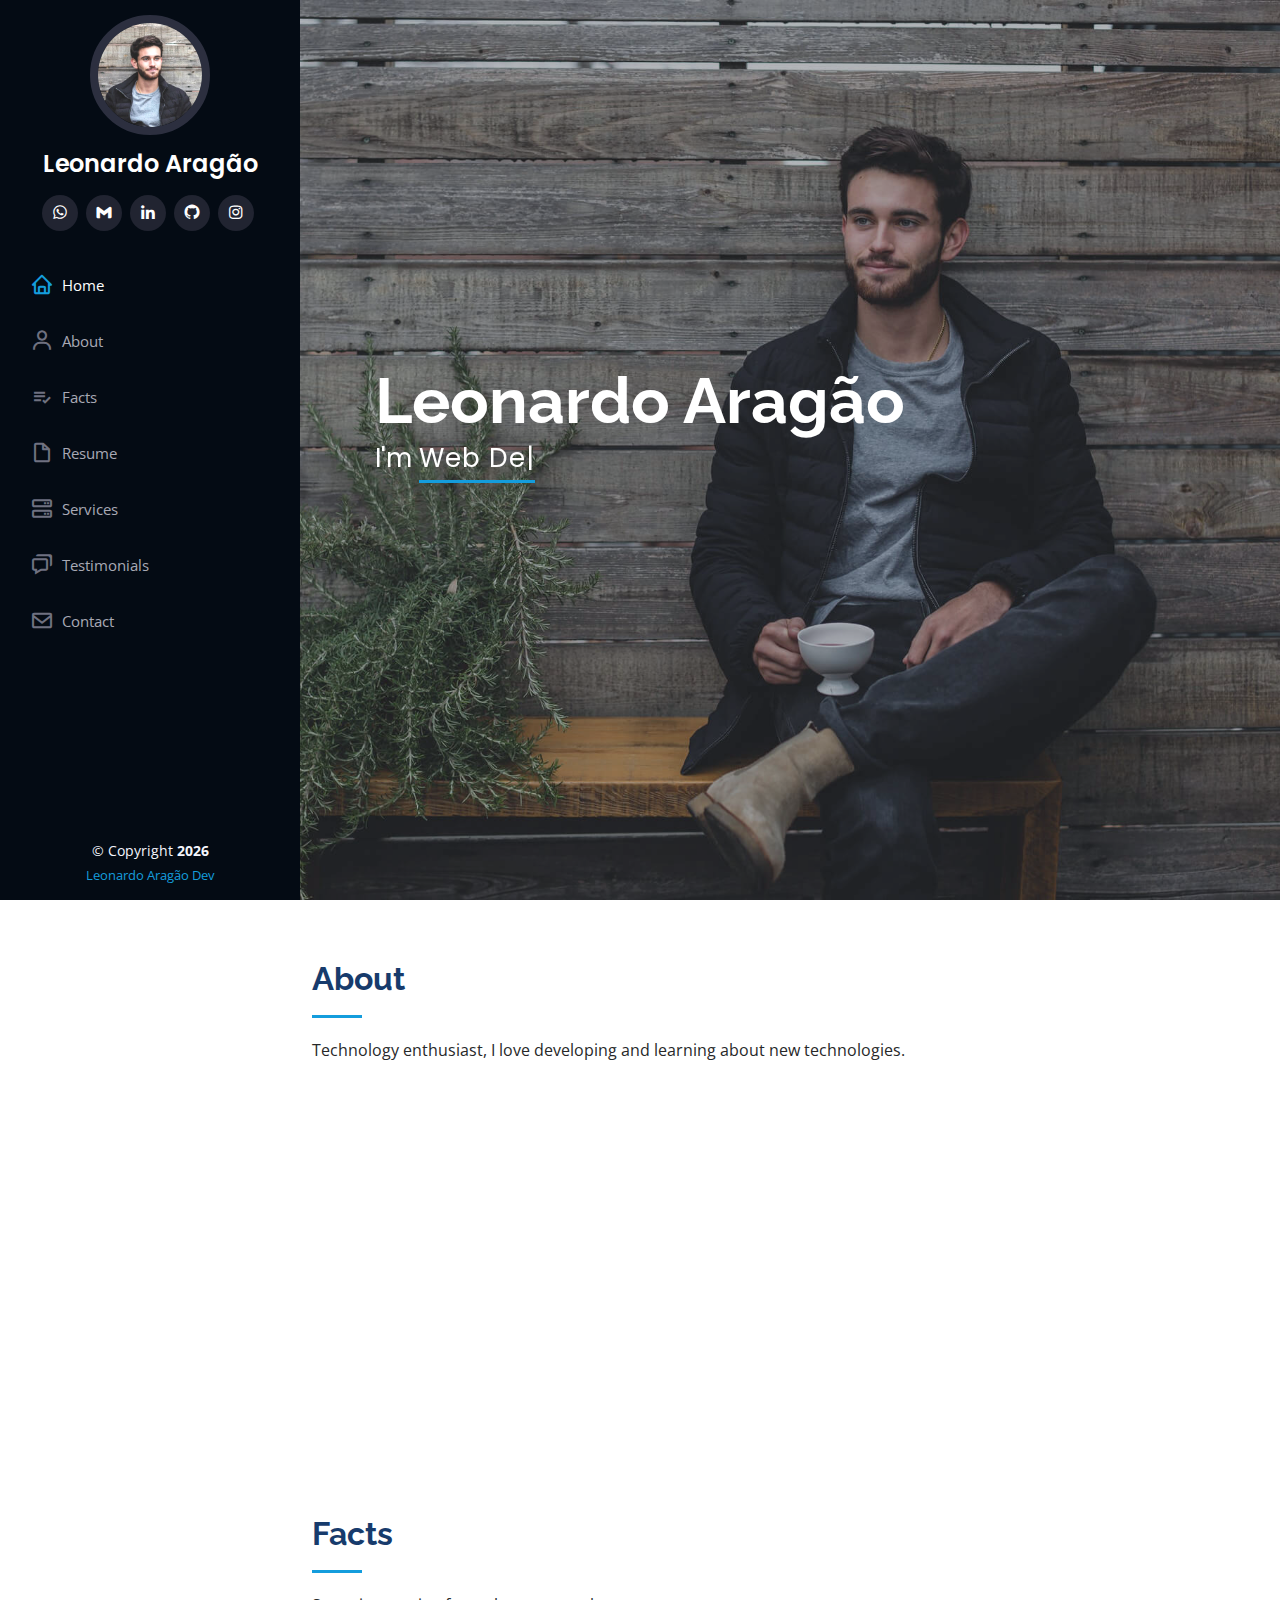
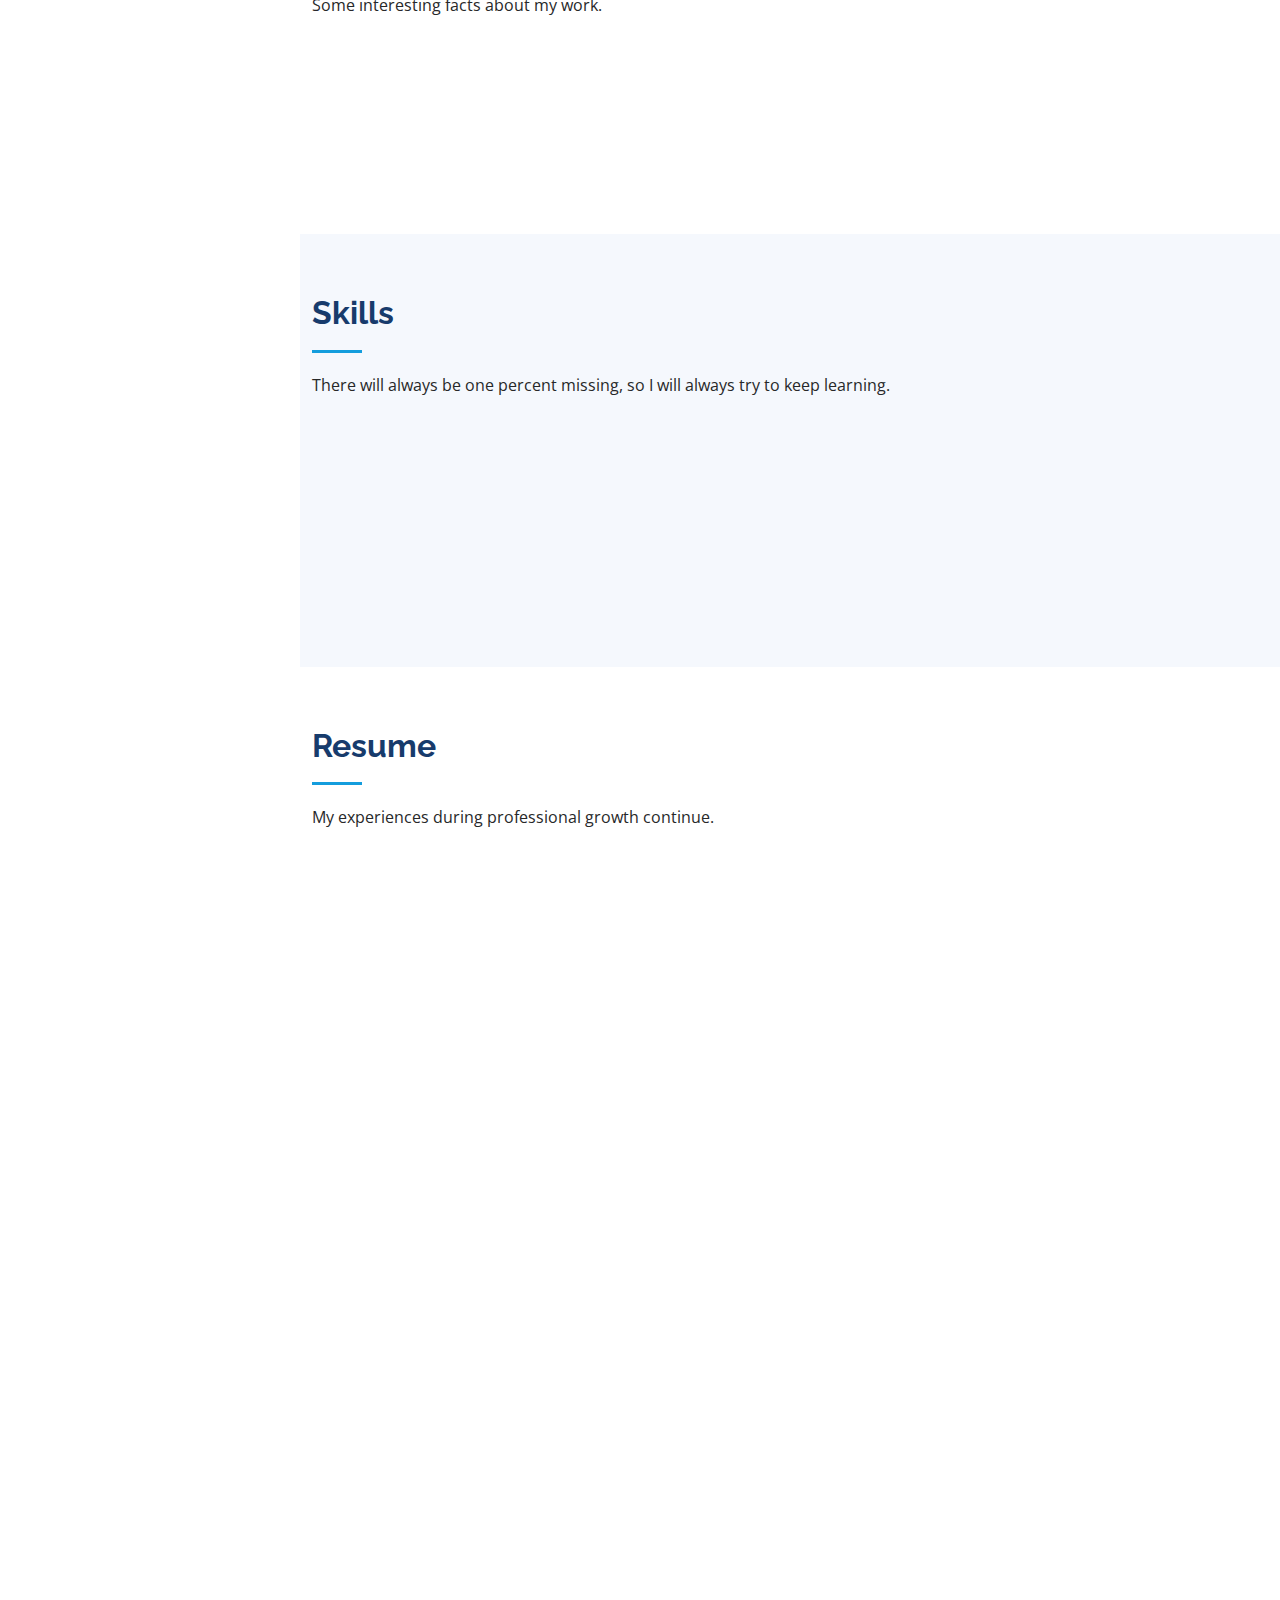
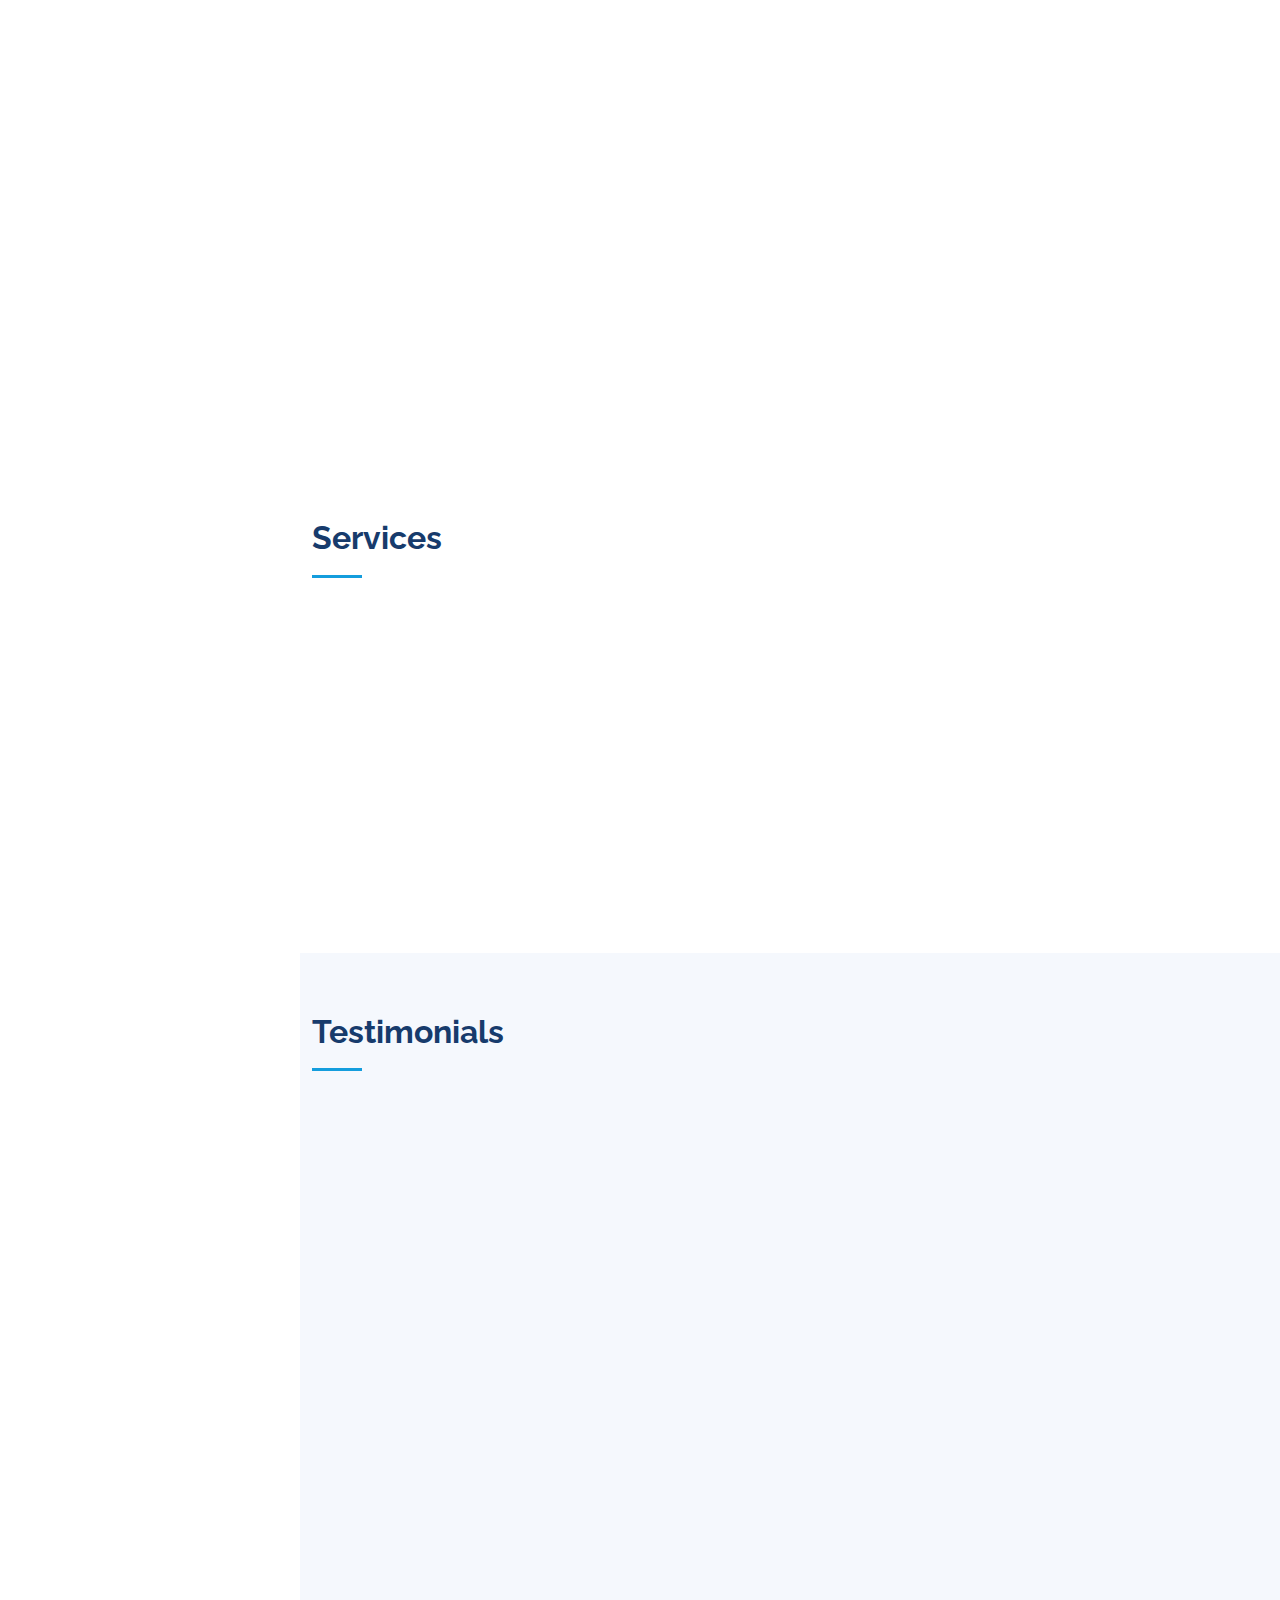
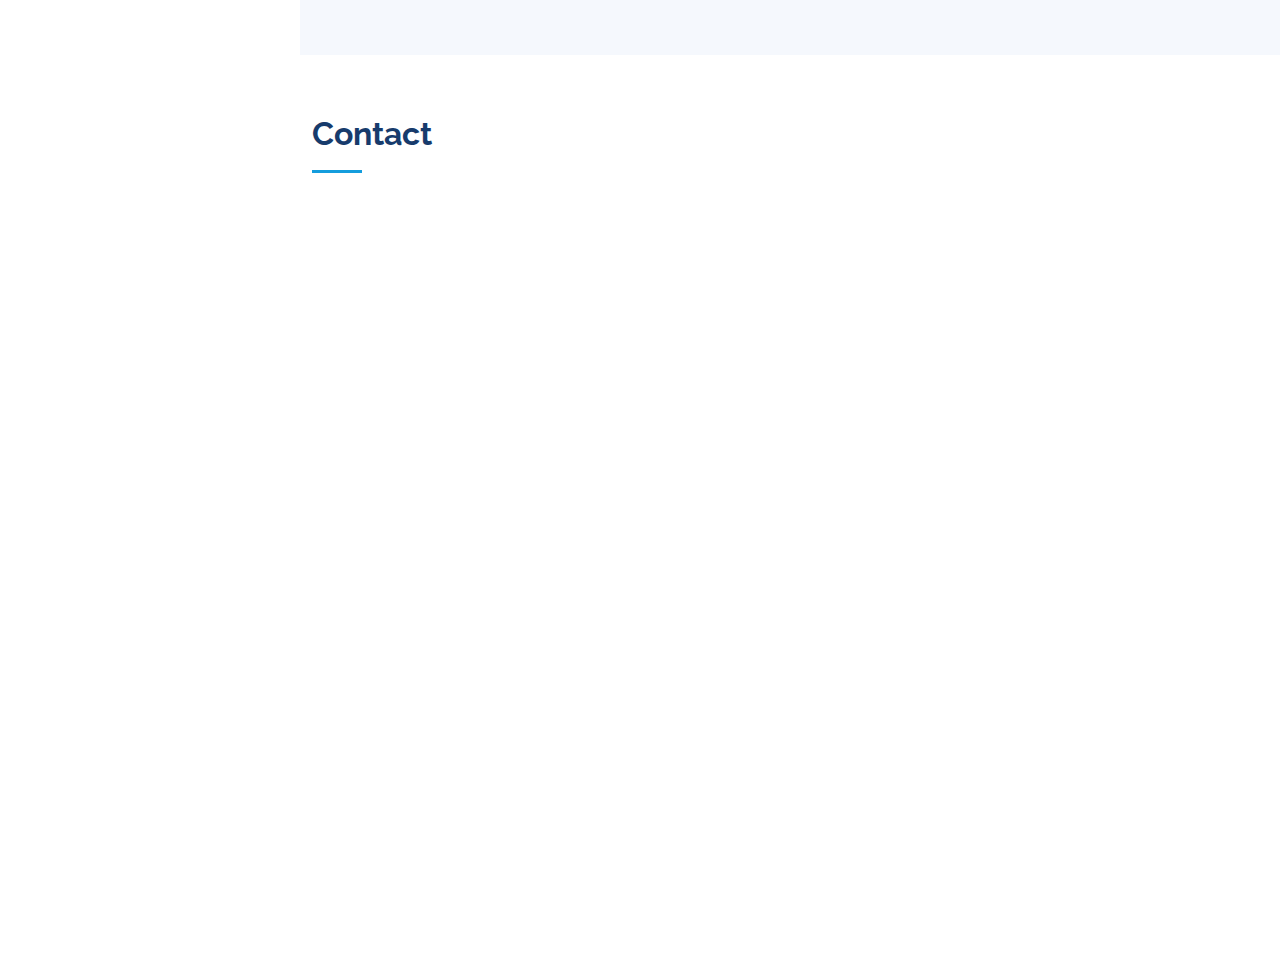
<file: index.html>
<!DOCTYPE html>
<html lang="pt-br">
  <head>
    <script
      async
      src="https://pagead2.googlesyndication.com/pagead/js/adsbygoogle.js?client=ca-pub-8767744364779492"
      crossorigin="anonymous"
    ></script>
    <meta charset="UTF-8" />
    <meta http-equiv="X-UA-Compatible" content="IE=edge" />
    <meta name="viewport" content="width=device-width, initial-scale=1.0" />
    <meta name="LeonardoAragaoDev" content="LeonardoAragaoDev" />
    <meta
      name="description"
      content="Oi, eu me chamo Leonardo Aragão sou Desenvolvedor Full-Stack e Designer UX / UI."
    />
    <meta
      name="keywords"
      content="LeonardoAragaoDev, dev, leonardo aragao, leonardo aragao dev, leo aragao, sites, web, desenvolvimento, frontend, bakcend, full-stack, front-end, back-end, ui designer, ux designer, ux, designer programador, designer, ui, leonardo, freelancer, freela, website, portfolio, programador, criacao, site, sistema, loja virtual, e-commerce, wordpress, blog"
    />
    <meta name="robots" content="index, follow" />
    <meta name="copyright" content="LeonardoAragaoDev 2023" />
    <meta name="revised" content="25/02/2023" />
    <meta
      property="og:image"
      content="https://LeonardoAragaoDev.com.br/assets/img/resumo-site-portfolio-LeonardoAragaoDev.png"
    />
    <meta
      property="og:title"
      content="LeonardoAragaoDev - Desenvolvedor Full-Stack e Designer UX / UI"
    />
    <meta property="og:site_name" content="LeonardoAragaoDev" />
    <meta
      property="og:description"
      content="Desenvolvedor Full-Stack e Designer UX / UI"
    />

    <title>
      LeonardoAragaoDev | Desenvolvedor Full-Stack | Designer UX / UI | Criação de
      Sites
    </title>

    <!-- Favicons -->
    <link href="assets/img/favicon.png" rel="icon" />
    <link href="assets/img/apple-touch-icon.png" rel="apple-touch-icon" />

    <!-- Google Fonts -->
    <link
      href="https://fonts.googleapis.com/css?family=Open+Sans:300,300i,400,400i,600,600i,700,700i|Raleway:300,300i,400,400i,500,500i,600,600i,700,700i|Poppins:300,300i,400,400i,500,500i,600,600i,700,700i"
      rel="stylesheet"
    />

    <!-- Vendor CSS Files -->
    <link href="assets/vendor/aos/aos.css" rel="stylesheet" />
    <link
      href="assets/vendor/bootstrap/css/bootstrap.min.css"
      rel="stylesheet"
    />
    <link
      href="assets/vendor/bootstrap-icons/bootstrap-icons.css"
      rel="stylesheet"
    />
    <link href="assets/vendor/boxicons/css/boxicons.min.css" rel="stylesheet" />
    <link
      href="assets/vendor/glightbox/css/glightbox.min.css"
      rel="stylesheet"
    />
    <link href="assets/vendor/swiper/swiper-bundle.min.css" rel="stylesheet" />

    <!-- Template Main CSS File -->
    <link href="assets/css/style.css" rel="stylesheet" />
  </head>

  <body>
    <!-- ======= Mobile nav toggle button ======= -->
    <i class="bi bi-list mobile-nav-toggle d-xl-none"></i>

    <!-- ======= Header ======= -->
    <header id="header">
      <div class="d-flex flex-column">
        <div class="profile">
          <img
            src="assets/img/profile-img.jpg"
            alt="foto de perfil do desenvolvedor Leonardo Aragão"
            class="img-fluid rounded-circle"
          />
          <h1 class="text-light"><a href="index.html">Leonardo Aragão</a></h1>
          <div class="social-links mt-3 text-center">
            <a
              href="https://api.whatsapp.com/send/?phone=5585997972854&text=Ol%C3%A1"
              class="whatsapp"
              target="_blank"
              ><i class="bx bxl-whatsapp"></i
            ></a>
            <a href="mailto:LeonardoAragaoDev@gmail.com" class="gmail" target="_blank"
              ><i class="bx bxl-gmail"></i
            ></a>
            <a
              href="https://linkedin.com/in/LeonardoAragaoDev"
              class="linkedin"
              target="_blank"
              ><i class="bx bxl-linkedin"></i
            ></a>
            <a
              href="https://github.com/LeonardoAragaoDev"
              class="github"
              target="_blank"
              ><i class="bx bxl-github"></i
            ></a>
            <a
              href="https://instagram.com/LeonardoAragaoDev"
              class="instagram"
              target="_blank"
              ><i class="bx bxl-instagram"></i
            ></a>
          </div>
        </div>

        <nav id="navbar" class="nav-menu navbar">
          <ul>
            <li>
              <a href="#hero" class="nav-link scrollto active"
                ><i class="bx bx-home"></i> <span>Home</span></a
              >
            </li>
            <li>
              <a href="#about" class="nav-link scrollto"
                ><i class="bx bx-user"></i> <span>About</span></a
              >
            </li>
            <li>
              <a href="#facts" class="nav-link scrollto"
                ><i class="bx bx-list-check"></i> <span>Facts</span></a
              >
            </li>
            <li>
              <a href="#resume" class="nav-link scrollto"
                ><i class="bx bx-file-blank"></i> <span>Resume</span></a
              >
            </li>
            <!-- <li><a href="#portfolio" class="nav-link scrollto"><i
                class="bx bx-book-content"></i><span>Portfolio</span></a></li> -->
            <li>
              <a href="#services" class="nav-link scrollto"
                ><i class="bx bx-server"></i> <span>Services</span></a
              >
            </li>
            <li>
              <a href="#testimonials" class="nav-link scrollto"
                ><i class="bx bx-chat"></i><span>Testimonials</span></a
              >
            </li>
            <li>
              <a href="#contact" class="nav-link scrollto"
                ><i class="bx bx-envelope"></i> <span>Contact</span></a
              >
            </li>
          </ul>
        </nav>
        <!-- .nav-menu -->
      </div>
    </header>
    <!-- End Header -->

    <!-- ======= Hero Section ======= -->
    <section
      id="hero"
      class="d-flex flex-column justify-content-center align-items-center"
    >
      <div class="hero-container" data-aos="fade-in">
        <h1>Leonardo Aragão</h1>
        <p>
          I'm
          <span
            class="typed"
            data-typed-items="Web Developer, Front-end, Back-end, Freelancer"
          ></span>
        </p>
      </div>
    </section>
    <!-- End Hero -->

    <main id="main">
      <!-- ======= About Section ======= -->
      <section id="about" class="about">
        <div class="container">
          <div class="section-title">
            <h2>About</h2>
            <p>
              Technology enthusiast, I love developing and learning about new
              technologies.
            </p>
          </div>

          <div class="row">
            <div class="col-lg-4" data-aos="fade-right">
              <img src="assets/img/profile-img.jpg" class="img-fluid" alt="" />
            </div>
            <div class="col-lg-8 pt-4 pt-lg-0 content" data-aos="fade-left">
              <h3>Web Developer | Front-end &amp; Back-end</h3>
              <!-- <p class="fst-italic">
              Lorem ipsum dolor sit amet, consectetur adipiscing elit, sed do eiusmod tempor incididunt ut labore et
              dolore
              magna aliqua.
            </p> -->
              <div class="row">
                <div class="col-lg-6">
                  <ul>
                    <li>
                      <i class="bi bi-chevron-right"></i>
                      <strong>Website:</strong> <span class="siteDev"></span>
                    </li>
                    <li>
                      <i class="bi bi-chevron-right"></i>
                      <strong>Phone:</strong>
                      <span class="numeroCelularDev"></span>
                    </li>
                    <li>
                      <i class="bi bi-chevron-right"></i>
                      <strong>City:</strong> <span class="enderecoDev"></span>
                    </li>
                  </ul>
                </div>
                <div class="col-lg-6">
                  <ul>
                    <li>
                      <i class="bi bi-chevron-right"></i>
                      <strong>Degree:</strong> <span>Analyst</span>
                    </li>
                    <li>
                      <i class="bi bi-chevron-right"></i>
                      <strong>Email:</strong> <span class="emailDev"></span>
                    </li>
                    <li>
                      <i class="bi bi-chevron-right"></i>
                      <strong>Freelance:</strong> <span>Available</span>
                    </li>
                  </ul>
                </div>
              </div>
              <!-- <p>
              Officiis eligendi itaque labore et dolorum mollitia officiis optio vero. Quisquam sunt adipisci omnis et
              ut. Nulla accusantium dolor incidunt officia tempore. Et eius omnis.
              Cupiditate ut dicta maxime officiis quidem quia. Sed et consectetur qui quia repellendus itaque neque.
              Aliquid amet quidem ut quaerat cupiditate. Ab et eum qui repellendus omnis culpa magni laudantium dolores.
            </p> -->
            </div>
          </div>
        </div>
      </section>
      <!-- End About Section -->

      <!-- ======= Facts Section ======= -->
      <section id="facts" class="facts">
        <div class="container">
          <div class="section-title">
            <h2>Facts</h2>
            <p>Some interesting facts about my work.</p>
          </div>

          <div class="row no-gutters">
            <div
              class="col-lg-3 col-md-6 d-md-flex align-items-md-stretch"
              data-aos="fade-up"
            >
              <div class="count-box">
                <i class="bi bi-code"></i>
                <span
                  data-purecounter-start="0"
                  data-purecounter-end="2"
                  data-purecounter-duration="1"
                  class="purecounter"
                ></span>
                <p>
                  <strong>Open Source</strong>
                  <!-- consequuntur quae -->
                </p>
              </div>
            </div>

            <div
              class="col-lg-3 col-md-6 d-md-flex align-items-md-stretch"
              data-aos="fade-up"
            >
              <div class="count-box">
                <i class="bi bi-emoji-smile"></i>
                <span
                  data-purecounter-start="0"
                  data-purecounter-end="12"
                  data-purecounter-duration="1"
                  class="purecounter"
                ></span>
                <p>
                  <strong>Happy Clients</strong>
                  <!-- consequuntur quae -->
                </p>
              </div>
            </div>

            <div
              class="col-lg-3 col-md-6 d-md-flex align-items-md-stretch"
              data-aos="fade-up"
              data-aos-delay="100"
            >
              <div class="count-box">
                <i class="bi bi-journal-richtext"></i>
                <span
                  data-purecounter-start="0"
                  data-purecounter-end="72"
                  data-purecounter-duration="1"
                  class="purecounter"
                ></span>
                <p>
                  <strong>Projects</strong>
                  <!-- adipisci atque cum quia aut -->
                </p>
              </div>
            </div>

            <div
              class="col-lg-3 col-md-6 d-md-flex align-items-md-stretch"
              data-aos="fade-up"
              data-aos-delay="200"
            >
              <div class="count-box">
                <i class="bi bi-headset"></i>
                <span
                  data-purecounter-start="0"
                  data-purecounter-end="523"
                  data-purecounter-duration="1"
                  class="purecounter"
                ></span>
                <p>
                  <strong>Hours Of Support</strong>
                  <!-- aut commodi quaerat -->
                </p>
              </div>
            </div>

            <!-- <div class="col-lg-3 col-md-6 d-md-flex align-items-md-stretch" data-aos="fade-up" data-aos-delay="300">
            <div class="count-box">
              <i class="bi bi-people"></i>
              <span data-purecounter-start="0" data-purecounter-end="4" data-purecounter-duration="1"
                class="purecounter"></span>
              <p>
                <strong>Hard Workers</strong>
              </p>
            </div>
          </div> -->
          </div>
        </div>
      </section>
      <!-- End Facts Section -->

      <!-- ======= Skills Section ======= -->
      <section id="skills" class="skills section-bg">
        <div class="container">
          <div class="section-title">
            <h2>Skills</h2>
            <p>
              There will always be one percent missing, so I will always try to
              keep learning.
            </p>
          </div>

          <div class="row skills-content">
            <div class="col-lg-6" data-aos="fade-up">
              <div class="progress">
                <span class="skill"
                  >HTML | CSS | Bootstrap <i class="val">99%</i></span
                >
                <div class="progress-bar-wrap">
                  <div
                    class="progress-bar"
                    role="progressbar"
                    aria-valuenow="99"
                    aria-valuemin="0"
                    aria-valuemax="100"
                  ></div>
                </div>
              </div>

              <div class="progress">
                <span class="skill"
                  >JavaScript | React <i class="val">90%</i></span
                >
                <div class="progress-bar-wrap">
                  <div
                    class="progress-bar"
                    role="progressbar"
                    aria-valuenow="90"
                    aria-valuemin="0"
                    aria-valuemax="100"
                  ></div>
                </div>
              </div>

              <div class="progress">
                <span class="skill">Java | Spring <i class="val">95%</i></span>
                <div class="progress-bar-wrap">
                  <div
                    class="progress-bar"
                    role="progressbar"
                    aria-valuenow="95"
                    aria-valuemin="0"
                    aria-valuemax="100"
                  ></div>
                </div>
              </div>
            </div>

            <div class="col-lg-6" data-aos="fade-up" data-aos-delay="100">
              <div class="progress">
                <span class="skill"
                  >PHP | WordPress <i class="val">85%</i></span
                >
                <div class="progress-bar-wrap">
                  <div
                    class="progress-bar"
                    role="progressbar"
                    aria-valuenow="80"
                    aria-valuemin="0"
                    aria-valuemax="100"
                  ></div>
                </div>
              </div>

              <div class="progress">
                <span class="skill"
                  >Photoshop | Figma <i class="val">75%</i></span
                >
                <div class="progress-bar-wrap">
                  <div
                    class="progress-bar"
                    role="progressbar"
                    aria-valuenow="75"
                    aria-valuemin="0"
                    aria-valuemax="100"
                  ></div>
                </div>
              </div>

              <div class="progress">
                <span class="skill"
                  >Database | PostgreSQL | MySQL <i class="val">85%</i></span
                >
                <div class="progress-bar-wrap">
                  <div
                    class="progress-bar"
                    role="progressbar"
                    aria-valuenow="85"
                    aria-valuemin="0"
                    aria-valuemax="100"
                  ></div>
                </div>
              </div>
            </div>
          </div>
        </div>
      </section>
      <!-- End Skills Section -->

      <!-- ======= Resume Section ======= -->
      <section id="resume" class="resume">
        <div class="container">
          <div class="section-title">
            <h2>Resume</h2>
            <p>My experiences during professional growth continue.</p>
          </div>

          <div class="row">
            <div class="col-lg-6" data-aos="fade-up">
              <h3 class="resume-title">Sumary</h3>
              <div class="resume-item pb-0">
                <h4>Leonardo Aragão</h4>
                <p>
                  <em
                    >Time-oriented web developer with 3+ years of experience
                    designing and developing website, landing page, blog, online
                    store and user-centric system, from initial concept to
                    polished final delivery.</em
                  >
                </p>
                <ul>
                  <li>Fortaleza, Ceará, Brasil</li>
                  <li class="numeroCelularDev"></li>
                  <li>LeonardoAragaoDev@gmail.com</li>
                </ul>
              </div>

              <h3 class="resume-title">Education</h3>
              <div class="resume-item">
                <h4>Analysis and systems development</h4>
                <h5>2022 - 2024</h5>
                <p>
                  <em>Centro Universitário Leonardo da Vinci (UNIASSELVI)</em>
                </p>
                <p>
                  The Systems Analysis and Development course trains
                  professionals capable of developing, analyzing, designing,
                  implementing and updating information systems for various
                  activity sectors. At the end of the course, the student
                  qualifies for the creation of computerized systems. In the job
                  market, the technologist in information systems can work in
                  public and private sector companies, such as Information
                  Technology (IT) and telecommunications companies. It is
                  important for the professional to keep up to date on
                  programming languages and operating environments
                </p>
              </div>
              <div class="resume-item">
                <h4>Civil Engineer</h4>
                <h5>2014 - 2018</h5>
                <p><em>Centro Universitário Farias Brito (FBUni)</em></p>
                <p>
                  The Civil Engineering course at Centro Universitário Farias
                  Brito aims to train professional engineers who will be able to
                  carry out projects, supervise, carry out inspections, issue
                  technical reports, manage and execute civil construction
                  works, such as: houses, buildings, bridges, viaducts, roads ,
                  public spaces, etc
                </p>
              </div>
            </div>
            <div class="col-lg-6" data-aos="fade-up" data-aos-delay="100">
              <h3 class="resume-title">Professional Experience</h3>
              <div class="resume-item">
                <h4>Systems developer</h4>
                <h5>2022 - Present</h5>
                <p><em>ISGH</em></p>
                <ul>
                  <li>Creation of screens and logic for system improvements</li>
                  <li>
                    Development of solutions to correct problems in
                    administrative and assistance systems, involving front-end,
                    back-end and database
                  </li>
                  <li>Development of integration between systems</li>
                </ul>
              </div>
              <div class="resume-item">
                <h4>Full-Stack Freelance Developer</h4>
                <h5>2020 - Present</h5>
                <p><em>Brazil</em></p>
                <ul>
                  <li>Website development</li>
                  <li>System development</li>
                  <li>Blog development</li>
                  <li>E-commerce development</li>
                </ul>
              </div>
              <div class="resume-item">
                <h4>IT teacher</h4>
                <h5>2019</h5>
                <p><em>Grau Técnico</em></p>
                <ul>
                  <li>Prepare and organize study material</li>
                  <li>Prepare teaching plan</li>
                  <li>Teach at Higher Level</li>
                </ul>
              </div>
              <div class="resume-item">
                <h4>Programming Logic Monitor I</h4>
                <h5>2014</h5>
                <p><em>Centro Universitário Farias Brito (FBUni)</em></p>
                <ul>
                  <li>Make and organize study material</li>
                  <li>Make a teaching plan</li>
                  <li>Assist the teacher and students</li>
                  <li>Teach for Higher level</li>
                </ul>
              </div>
            </div>
          </div>
        </div>
      </section>
      <!-- End Resume Section -->

      <!-- ======= Portfolio Section ======= -->
      <section id="portfolio" class="portfolio section-bg" hidden>
        <div class="container">
          <div class="section-title">
            <h2>Portfolio</h2>
            <!-- <p>Magnam dolores commodi suscipit. Necessitatibus eius consequatur ex aliquid fuga eum quidem. Sit sint
            consectetur velit. Quisquam quos quisquam cupiditate. Et nemo qui impedit suscipit alias ea. Quia fugiat sit
            in iste officiis commodi quidem hic quas.</p> -->
          </div>

          <div class="row" data-aos="fade-up">
            <div class="col-lg-12 d-flex justify-content-center">
              <ul id="portfolio-flters">
                <li data-filter="*" class="filter-active">All</li>
                <li data-filter=".filter-app">App</li>
                <li data-filter=".filter-card">Card</li>
                <li data-filter=".filter-web">Web</li>
              </ul>
            </div>
          </div>

          <div
            class="row portfolio-container"
            data-aos="fade-up"
            data-aos-delay="100"
          >
            <div class="col-lg-4 col-md-6 portfolio-item filter-app">
              <div class="portfolio-wrap">
                <img
                  src="assets/img/portfolio/portfolio-1.jpg"
                  class="img-fluid"
                  alt=""
                />
                <div class="portfolio-links">
                  <a
                    href="assets/img/portfolio/portfolio-1.jpg"
                    data-gallery="portfolioGallery"
                    class="portfolio-lightbox"
                    title="App 1"
                    ><i class="bx bx-plus"></i
                  ></a>
                  <a href="portfolio-details.html" title="More Details"
                    ><i class="bx bx-link"></i
                  ></a>
                </div>
              </div>
            </div>

            <div class="col-lg-4 col-md-6 portfolio-item filter-web">
              <div class="portfolio-wrap">
                <img
                  src="assets/img/portfolio/portfolio-2.jpg"
                  class="img-fluid"
                  alt=""
                />
                <div class="portfolio-links">
                  <a
                    href="assets/img/portfolio/portfolio-2.jpg"
                    data-gallery="portfolioGallery"
                    class="portfolio-lightbox"
                    title="Web 3"
                    ><i class="bx bx-plus"></i
                  ></a>
                  <a href="portfolio-details.html" title="More Details"
                    ><i class="bx bx-link"></i
                  ></a>
                </div>
              </div>
            </div>

            <div class="col-lg-4 col-md-6 portfolio-item filter-app">
              <div class="portfolio-wrap">
                <img
                  src="assets/img/portfolio/portfolio-3.jpg"
                  class="img-fluid"
                  alt=""
                />
                <div class="portfolio-links">
                  <a
                    href="assets/img/portfolio/portfolio-3.jpg"
                    data-gallery="portfolioGallery"
                    class="portfolio-lightbox"
                    title="App 2"
                    ><i class="bx bx-plus"></i
                  ></a>
                  <a href="portfolio-details.html" title="More Details"
                    ><i class="bx bx-link"></i
                  ></a>
                </div>
              </div>
            </div>

            <div class="col-lg-4 col-md-6 portfolio-item filter-card">
              <div class="portfolio-wrap">
                <img
                  src="assets/img/portfolio/portfolio-4.jpg"
                  class="img-fluid"
                  alt=""
                />
                <div class="portfolio-links">
                  <a
                    href="assets/img/portfolio/portfolio-4.jpg"
                    data-gallery="portfolioGallery"
                    class="portfolio-lightbox"
                    title="Card 2"
                    ><i class="bx bx-plus"></i
                  ></a>
                  <a href="portfolio-details.html" title="More Details"
                    ><i class="bx bx-link"></i
                  ></a>
                </div>
              </div>
            </div>

            <div class="col-lg-4 col-md-6 portfolio-item filter-web">
              <div class="portfolio-wrap">
                <img
                  src="assets/img/portfolio/portfolio-5.jpg"
                  class="img-fluid"
                  alt=""
                />
                <div class="portfolio-links">
                  <a
                    href="assets/img/portfolio/portfolio-5.jpg"
                    data-gallery="portfolioGallery"
                    class="portfolio-lightbox"
                    title="Web 2"
                    ><i class="bx bx-plus"></i
                  ></a>
                  <a href="portfolio-details.html" title="More Details"
                    ><i class="bx bx-link"></i
                  ></a>
                </div>
              </div>
            </div>

            <div class="col-lg-4 col-md-6 portfolio-item filter-app">
              <div class="portfolio-wrap">
                <img
                  src="assets/img/portfolio/portfolio-6.jpg"
                  class="img-fluid"
                  alt=""
                />
                <div class="portfolio-links">
                  <a
                    href="assets/img/portfolio/portfolio-6.jpg"
                    data-gallery="portfolioGallery"
                    class="portfolio-lightbox"
                    title="App 3"
                    ><i class="bx bx-plus"></i
                  ></a>
                  <a href="portfolio-details.html" title="More Details"
                    ><i class="bx bx-link"></i
                  ></a>
                </div>
              </div>
            </div>

            <div class="col-lg-4 col-md-6 portfolio-item filter-card">
              <div class="portfolio-wrap">
                <img
                  src="assets/img/portfolio/portfolio-7.jpg"
                  class="img-fluid"
                  alt=""
                />
                <div class="portfolio-links">
                  <a
                    href="assets/img/portfolio/portfolio-7.jpg"
                    data-gallery="portfolioGallery"
                    class="portfolio-lightbox"
                    title="Card 1"
                    ><i class="bx bx-plus"></i
                  ></a>
                  <a href="portfolio-details.html" title="More Details"
                    ><i class="bx bx-link"></i
                  ></a>
                </div>
              </div>
            </div>

            <div class="col-lg-4 col-md-6 portfolio-item filter-card">
              <div class="portfolio-wrap">
                <img
                  src="assets/img/portfolio/portfolio-8.jpg"
                  class="img-fluid"
                  alt=""
                />
                <div class="portfolio-links">
                  <a
                    href="assets/img/portfolio/portfolio-8.jpg"
                    data-gallery="portfolioGallery"
                    class="portfolio-lightbox"
                    title="Card 3"
                    ><i class="bx bx-plus"></i
                  ></a>
                  <a href="portfolio-details.html" title="More Details"
                    ><i class="bx bx-link"></i
                  ></a>
                </div>
              </div>
            </div>

            <div class="col-lg-4 col-md-6 portfolio-item filter-web">
              <div class="portfolio-wrap">
                <img
                  src="assets/img/portfolio/portfolio-9.jpg"
                  class="img-fluid"
                  alt=""
                />
                <div class="portfolio-links">
                  <a
                    href="assets/img/portfolio/portfolio-9.jpg"
                    data-gallery="portfolioGallery"
                    class="portfolio-lightbox"
                    title="Web 3"
                    ><i class="bx bx-plus"></i
                  ></a>
                  <a href="portfolio-details.html" title="More Details"
                    ><i class="bx bx-link"></i
                  ></a>
                </div>
              </div>
            </div>
          </div>
        </div>
      </section>
      <!-- End Portfolio Section -->

      <!-- ======= Services Section ======= -->
      <section id="services" class="services">
        <div class="container">
          <div class="section-title">
            <h2>Services</h2>
            <!-- <p>Magnam dolores commodi suscipit. Necessitatibus eius consequatur ex aliquid fuga eum quidem. Sit sint
            consectetur velit. Quisquam quos quisquam cupiditate. Et nemo qui impedit suscipit alias ea. Quia fugiat sit
            in iste officiis commodi quidem hic quas.</p> -->
          </div>

          <div class="row">
            <div class="col-lg-6 col-md-6 icon-box" data-aos="fade-up">
              <div class="icon"><i class="bi bi-briefcase"></i></div>
              <h4 class="title"><a href="">Website</a></h4>
              <p class="description">
                Creation and maintenance. Types: portfolio, institutional and
                landing page.
              </p>
            </div>
            <div
              class="col-lg-6 col-md-6 icon-box"
              data-aos="fade-up"
              data-aos-delay="100"
            >
              <div class="icon"><i class="bi bi-card-checklist"></i></div>
              <h4 class="title"><a href="">System</a></h4>
              <p class="description">
                Creation and maintenance. Types: administrative and assistance
                management.
              </p>
            </div>
            <div
              class="col-lg-6 col-md-6 icon-box"
              data-aos="fade-up"
              data-aos-delay="200"
            >
              <div class="icon"><i class="bi bi-bar-chart"></i></div>
              <h4 class="title"><a href="">Blog</a></h4>
              <p class="description">
                Creation and maintenance. Types: personal, corporate, news,
                travel, entertainment, and educational.
              </p>
            </div>
            <div
              class="col-lg-6 col-md-6 icon-box"
              data-aos="fade-up"
              data-aos-delay="300"
            >
              <div class="icon"><i class="bi bi-binoculars"></i></div>
              <h4 class="title"><a href="">E-commerce</a></h4>
              <p class="description">
                Creation and maintenance.Types: B2B (Business to Business), B2C
                (Business to Consumer), C2C (Consumer to Consumer) and C2B
                (Consumer to Business).
              </p>
            </div>
          </div>
        </div>
      </section>
      <!-- End Services Section -->

      <!-- ======= Testimonials Section ======= -->
      <section id="testimonials" class="testimonials section-bg">
        <div class="container">
          <div class="section-title">
            <h2>Testimonials</h2>
            <!-- <p>Magnam dolores commodi suscipit. Necessitatibus eius consequatur ex aliquid fuga eum quidem. Sit sint
                consectetur velit. Quisquam quos quisquam cupiditate. Et nemo qui impedit suscipit alias ea. Quia fugiat sit
                in iste officiis commodi quidem hic quas.</p> -->
          </div>

          <div
            class="testimonials-slider swiper"
            data-aos="fade-up"
            data-aos-delay="100"
          >
            <div class="swiper-wrapper">
              <div class="swiper-slide">
                <div class="testimonial-item" data-aos="fade-up">
                  <p>
                    <i class="bx bxs-quote-alt-left quote-icon-left"></i>
                    Excelente habilidade técnica: O desenvolvedor demonstrou uma
                    compreensão profunda das ferramentas e tecnologias
                    necessárias para criar um site de alta qualidade.
                    <i class="bx bxs-quote-alt-right quote-icon-right"></i>
                  </p>
                  <img
                    src="assets/img/testimonials/testimonials-1.jpg"
                    class="testimonial-img"
                    alt=""
                  />
                  <h3>Henrique Ramos</h3>
                  <!-- <h4>Ceo &amp; Founder</h4> -->
                </div>
              </div>
              <!-- End testimonial item -->

              <div class="swiper-slide">
                <div
                  class="testimonial-item"
                  data-aos="fade-up"
                  data-aos-delay="100"
                >
                  <p>
                    <i class="bx bxs-quote-alt-left quote-icon-left"></i>
                    Grande atenção aos detalhes: O desenvolvedor de site
                    demonstrou uma capacidade excepcional de se concentrar nos
                    detalhes mais minuciosos do projeto, garantindo que cada
                    elemento seja executado com perfeição.
                    <i class="bx bxs-quote-alt-right quote-icon-right"></i>
                  </p>
                  <img
                    src="assets/img/testimonials/testimonials-2.jpg"
                    class="testimonial-img"
                    alt=""
                  />
                  <h3>Luiza Nakasone</h3>
                  <!-- <h4>Designer</h4> -->
                </div>
              </div>
              <!-- End testimonial item -->

              <div class="swiper-slide">
                <div
                  class="testimonial-item"
                  data-aos="fade-up"
                  data-aos-delay="200"
                >
                  <p>
                    <i class="bx bxs-quote-alt-left quote-icon-left"></i>
                    Habilidade para solucionar problemas: O desenvolvedor de
                    site demonstrou uma grande habilidade para resolver
                    problemas complexos e encontrar soluções criativas para
                    desafios técnicos que surgiram durante o processo de
                    desenvolvimento.
                    <i class="bx bxs-quote-alt-right quote-icon-right"></i>
                  </p>
                  <img
                    src="assets/img/testimonials/testimonials-3.jpg"
                    class="testimonial-img"
                    alt=""
                  />
                  <h3>Andrea Breyer</h3>
                  <!-- <h4>Store Owner</h4> -->
                </div>
              </div>
              <!-- End testimonial item -->

              <div class="swiper-slide">
                <div
                  class="testimonial-item"
                  data-aos="fade-up"
                  data-aos-delay="300"
                >
                  <p>
                    <i class="bx bxs-quote-alt-left quote-icon-left"></i>
                    Excelente colaboração: O desenvolvedor de site foi um membro
                    valioso da equipe, contribuindo de forma proativa para o
                    projeto e trabalhando de forma eficaz com outros membros da
                    equipe.
                    <i class="bx bxs-quote-alt-right quote-icon-right"></i>
                  </p>
                  <img
                    src="assets/img/testimonials/testimonials-4.jpg"
                    class="testimonial-img"
                    alt=""
                  />
                  <h3>Matheus Nunes</h3>
                  <!-- <h4>Freelancer</h4> -->
                </div>
              </div>
              <!-- End testimonial item -->

              <div class="swiper-slide">
                <div
                  class="testimonial-item"
                  data-aos="fade-up"
                  data-aos-delay="400"
                >
                  <p>
                    <i class="bx bxs-quote-alt-left quote-icon-left"></i>
                    Alto nível de profissionalismo: O desenvolvedor de site
                    trabalhou com um alto nível de profissionalismo,
                    demonstrando um compromisso inabalável com a qualidade e a
                    entrega pontual do projeto.
                    <i class="bx bxs-quote-alt-right quote-icon-right"></i>
                  </p>
                  <img
                    src="assets/img/testimonials/testimonials-5.jpg"
                    class="testimonial-img"
                    alt=""
                  />
                  <h3>Marcelo Fernandes</h3>
                  <!-- <h4>Entrepreneur</h4> -->
                </div>
              </div>
              <!-- End testimonial item -->
            </div>
            <div class="swiper-pagination"></div>
          </div>
        </div>
      </section>
      <!-- End Testimonials Section -->

      <!-- ======= Contact Section ======= -->
      <section id="contact" class="contact">
        <div class="container">
          <div class="section-title">
            <h2>Contact</h2>
            <!-- <p>Magnam dolores commodi suscipit. Necessitatibus eius consequatur ex aliquid fuga eum quidem. Sit sint
            consectetur velit. Quisquam quos quisquam cupiditate. Et nemo qui impedit suscipit alias ea. Quia fugiat sit
            in iste officiis commodi quidem hic quas.</p> -->
          </div>

          <div class="row" data-aos="fade-in">
            <div class="col-lg-5 d-flex align-items-stretch">
              <div class="info">
                <div class="address">
                  <i class="bi bi-geo-alt"></i>
                  <h4>Location:</h4>
                  <p class="enderecoDev"></p>
                </div>

                <div class="email">
                  <i class="bi bi-envelope"></i>
                  <h4>Email:</h4>
                  <p class="emailDev"></p>
                </div>

                <div class="phone">
                  <i class="bi bi-phone"></i>
                  <h4>Call:</h4>
                  <p class="numeroCelularDev"></p>
                </div>

                <iframe
                  title="oogle maps location"
                  src="https://www.google.com/maps/embed?pb=!1m18!1m12!1m3!1d31656393.25477952!2d-51.31668000000004!3d-14.409526149999987!2m3!1f0!2f0!3f0!3m2!1i1024!2i768!4f13.1!3m3!1m2!1s0x9c59c7ebcc28cf%3A0x295a1506f2293e63!2sBrasil!5e0!3m2!1spt-BR!2sbr!4v1695065976380!5m2!1spt-BR!2sbr"
                  style="border: 0; width: 100%; height: 290px"
                  loading="lazy"
                  referrerpolicy="no-referrer-when-downgrade"
                ></iframe>
              </div>
            </div>

            <div class="col-lg-7 mt-5 mt-lg-0 d-flex align-items-stretch">
              <form
                action="https://formsubmit.co/61262c6b6ecd1bece953bbe6b6920280"
                method="post"
                class="php-email-form"
              >
                <input
                  type="hidden"
                  name="_cc"
                  value="contato@LeonardoAragaoDev.com.br"
                />
                <input type="hidden" name="_captcha" value="false" />
                <input type="hidden" name="_next" class="localhost" value="" />
                <div class="row">
                  <div class="form-group col-md-6">
                    <label for="name">Your Name</label>
                    <input
                      type="text"
                      name="name"
                      class="form-control"
                      id="name"
                    />
                  </div>
                  <div class="form-group col-md-6">
                    <label for="name">Your Email</label>
                    <input
                      type="email"
                      class="form-control"
                      name="email"
                      id="email"
                    />
                  </div>
                </div>
                <div class="form-group">
                  <label for="name">Subject</label>
                  <input
                    type="text"
                    class="form-control"
                    name="subject"
                    id="subject"
                  />
                </div>
                <div class="form-group">
                  <label for="name">Message</label>
                  <textarea
                    class="form-control"
                    name="message"
                    rows="10"
                  ></textarea>
                </div>
                <div class="my-3">
                  <div class="loading">Loading</div>
                  <div class="error-message"></div>
                  <div class="warning-message"></div>
                  <div class="sent-message">
                    Your message has been sent. Thank you!
                  </div>
                </div>
                <div class="text-center">
                  <button type="submit" class="btn-php-email-form">
                    Send Message
                  </button>
                </div>

                <input
                  type="hidden"
                  name="_next"
                  value="http://LeonardoAragaoDev.com.br/obrigado-email.html"
                />
              </form>
            </div>
          </div>
        </div>
      </section>
      <!-- End Contact Section -->
    </main>
    <!-- End #main -->

    <!-- ======= Footer ======= -->
    <footer id="footer">
      <div class="container">
        <div class="copyright">
          &copy; Copyright <strong><span class="anoAtual"></span></strong>
        </div>
        <div class="credits">
          <a href="https://github.com/LeonardoAragaoDev" target="_blank">Leonardo Aragão Dev</a>
        </div>
      </div>
    </footer>
    <!-- End  Footer -->

    <a
      href="#"
      class="back-to-top d-flex align-items-center justify-content-center"
      ><i class="bi bi-arrow-up-short"></i
    ></a>

    <!-- Vendor JS Files -->
    <script src="assets/vendor/purecounter/purecounter_vanilla.js"></script>
    <script src="assets/vendor/aos/aos.js"></script>
    <script src="assets/vendor/bootstrap/js/bootstrap.bundle.min.js"></script>
    <script src="assets/vendor/glightbox/js/glightbox.min.js"></script>
    <script src="assets/vendor/isotope-layout/isotope.pkgd.min.js"></script>
    <script src="assets/vendor/swiper/swiper-bundle.min.js"></script>
    <script src="assets/vendor/typed.js/typed.min.js"></script>
    <script src="assets/vendor/waypoints/noframework.waypoints.js"></script>
    <script src="assets/vendor/php-email-form/validate.js"></script>

    <!-- Template Main JS File -->
    <script src="assets/js/main.js"></script>
  </body>

  <script>
    const DATA = new Date();
    const NUMERO_CELULAR_DEV = "+55 (85) 99797-2854";
    const SITE_DEV = "www.LeonardoAragaoDev.com.br";
    const EMAIL_DEV = "LeonardoAragaoDev@gmail.com";
    const ENDERECO_DEV = "Fortaleza, Ceará, Brasil";
    const LOCALHOST = window.location.origin;
    const BTN_FORM_CONTATO = document.querySelector(".btn-php-email-form");
    const MENSAGEM_FORM = document.querySelector(".warning-message");

    var anoAtual = document.querySelectorAll(".anoAtual");
    var numeroCelularDev = document.querySelectorAll(".numeroCelularDev");
    var siteDev = document.querySelectorAll(".siteDev");
    var emailDev = document.querySelectorAll(".emailDev");
    var enderecoDev = document.querySelectorAll(".enderecoDev");
    var localhost = document.querySelectorAll(".localhost");

    anoAtual.forEach((e) => {
      e.innerHTML = `${DATA.getFullYear()}`;
    });

    numeroCelularDev.forEach((e) => {
      e.innerHTML = `${NUMERO_CELULAR_DEV}`;
    });

    siteDev.forEach((e) => {
      e.innerHTML = `${SITE_DEV}`;
    });

    emailDev.forEach((e) => {
      e.innerHTML = `${EMAIL_DEV}`;
    });

    enderecoDev.forEach((e) => {
      e.innerHTML = `${ENDERECO_DEV}`;
    });

    localhost.forEach((e) => {
      e.value = `${LOCALHOST}`;
    });

    // developing form
    // MENSAGEM_FORM.innerHTML = 'Developing form...'
    // MENSAGEM_FORM.classList.add('d-block')
    // BTN_FORM_CONTATO.addEventListener('click', () => {
    //   MENSAGEM_FORM.classList.add('d-block')
    // })
  </script>
</html>
</file>
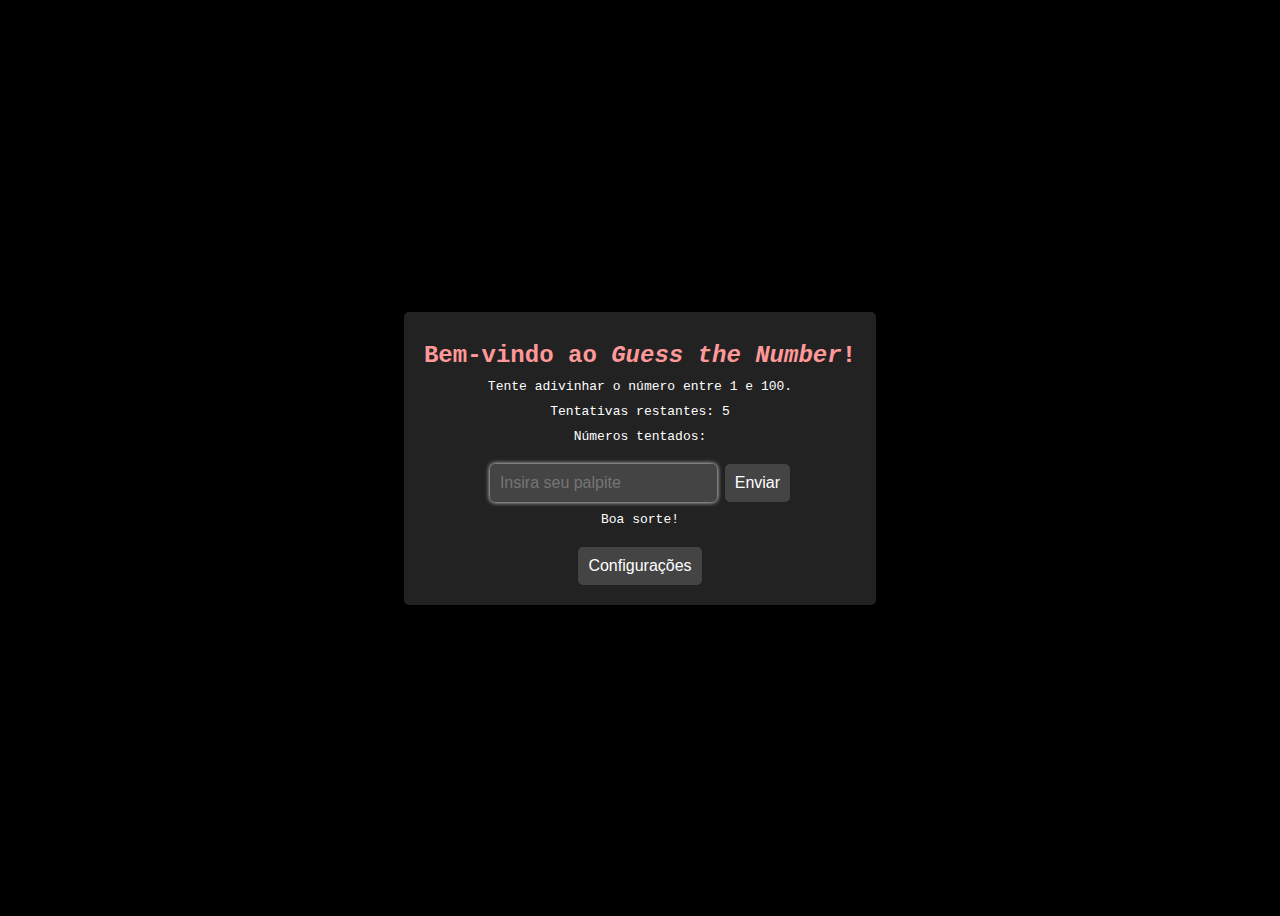
<file: acerte-o-numero/index.html>
<!DOCTYPE html>
<html lang="pt-br">
  <head>
    <script
      async
      src="https://pagead2.googlesyndication.com/pagead/js/adsbygoogle.js?client=ca-pub-8767744364779492"
      crossorigin="anonymous"
    ></script>
    <meta charset="UTF-8" />
    <meta http-equiv="X-UA-Compatible" content="IE=edge" />
    <meta name="viewport" content="width=device-width, initial-scale=1.0" />
    <link rel="shortcut icon" href="favicon.ico" type="image/x-icon" />
    <link rel="stylesheet" type="text/css" href="style.css" />
    <title>Guess the Number</title>
  </head>

  <body>
    <script
      async
      src="https://pagead2.googlesyndication.com/pagead/js/adsbygoogle.js?client=ca-pub-8767744364779492"
      crossorigin="anonymous"
    ></script>
    <!-- teste -->
    <ins
      class="adsbygoogle"
      style="display: block"
      data-ad-client="ca-pub-8767744364779492"
      data-ad-slot="1948106257"
      data-ad-format="auto"
      data-full-width-responsive="true"
    ></ins>
    <script>
      (adsbygoogle = window.adsbygoogle || []).push({});
    </script>
    <div class="terminal">
      <p class="output title">Bem-vindo ao <em>Guess the Number</em>!</p>
      <p class="output">Tente adivinhar o número entre 1 e 100.</p>
      <p class="output">
        Tentativas restantes: <span id="remainingAttempts">5</span>
      </p>
      <p class="output">
        Números tentados: <span id="attemptedNumbers"></span>
      </p>
      <input type="text" id="guessInput" placeholder="Insira seu palpite" />
      <button id="guessButton">Enviar</button>
      <p class="output">Boa sorte!</p>
      <p id="message" class="output message-output"></p>

      <button id="configButton">Configurações</button>
    </div>

    <!-- Modal -->
    <div id="configModal" class="modal">
      <div class="modal-content">
        <span id="closeModal" class="close">&times;</span>
        <h2>Configurações</h2>
        <label for="languageSelect">Idioma:</label>
        <select id="languageSelect">
          <option value="pt-br">Português (Brasil)</option>
          <option value="en">English</option>
          <option value="es">Español</option>
        </select>
        <label for="themeSelect">Tema:</label>
        <select id="themeSelect">
          <option value="light">Light</option>
          <option value="dark">Dark</option>
        </select>
        <button id="saveConfigButton">Salvar</button>
      </div>
    </div>

    <script src="script.js"></script>
  </body>
</html>
</file>
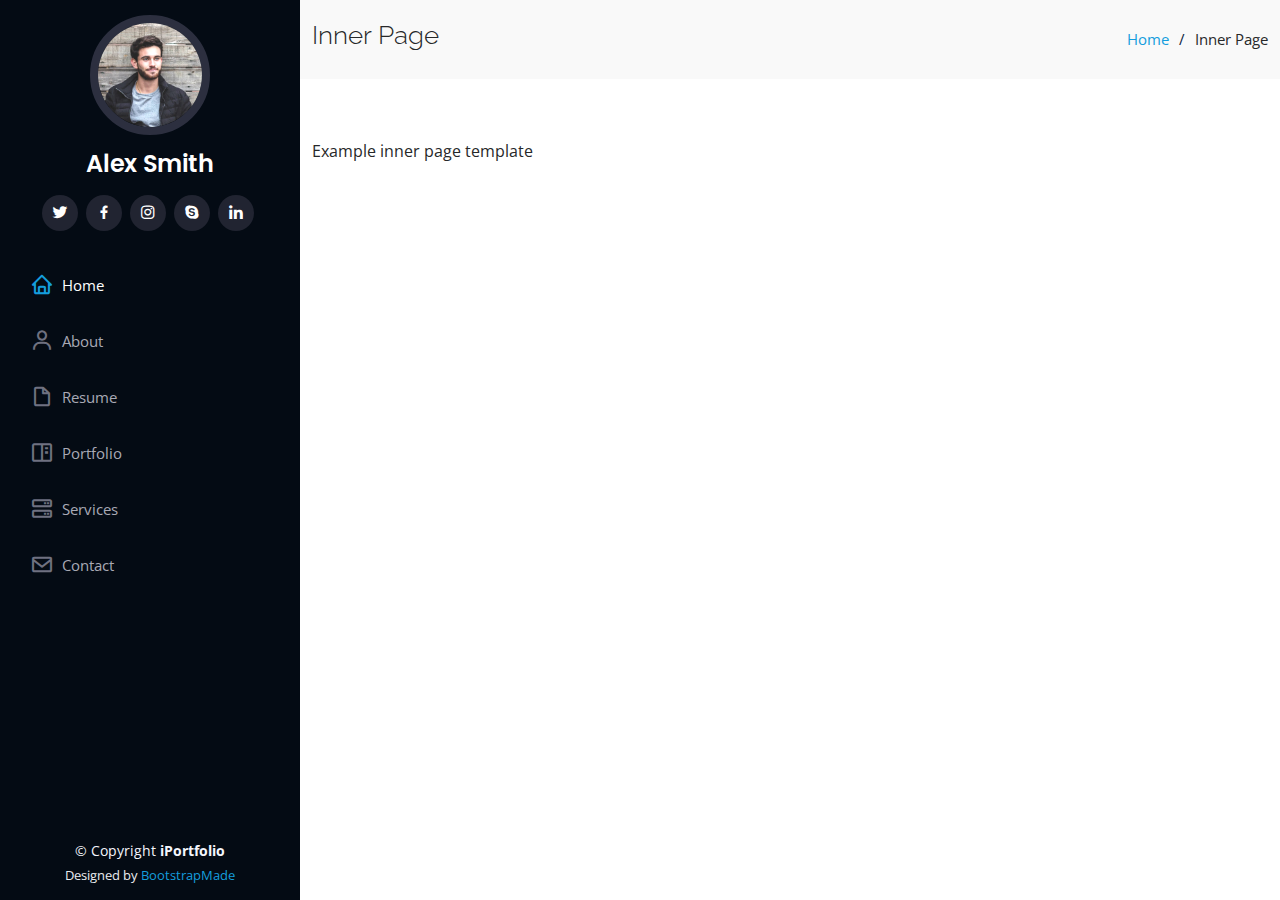
<file: inner-page.html>
<!DOCTYPE html>
<html lang="en">

<head>
  <meta charset="utf-8">
  <meta content="width=device-width, initial-scale=1.0" name="viewport">

  <title>Inner Page - iPortfolio Bootstrap Template</title>
  <meta content="" name="description">
  <meta content="" name="keywords">

  <!-- Favicons -->
  <link href="assets/img/favicon.png" rel="icon">
  <link href="assets/img/apple-touch-icon.png" rel="apple-touch-icon">

  <!-- Google Fonts -->
  <link href="https://fonts.googleapis.com/css?family=Open+Sans:300,300i,400,400i,600,600i,700,700i|Raleway:300,300i,400,400i,500,500i,600,600i,700,700i|Poppins:300,300i,400,400i,500,500i,600,600i,700,700i" rel="stylesheet">

  <!-- Vendor CSS Files -->
  <link href="assets/vendor/aos/aos.css" rel="stylesheet">
  <link href="assets/vendor/bootstrap/css/bootstrap.min.css" rel="stylesheet">
  <link href="assets/vendor/bootstrap-icons/bootstrap-icons.css" rel="stylesheet">
  <link href="assets/vendor/boxicons/css/boxicons.min.css" rel="stylesheet">
  <link href="assets/vendor/glightbox/css/glightbox.min.css" rel="stylesheet">
  <link href="assets/vendor/swiper/swiper-bundle.min.css" rel="stylesheet">

  <!-- Template Main CSS File -->
  <link href="assets/css/style.css" rel="stylesheet">

  <!-- =======================================================
  * Template Name: iPortfolio - v3.10.0
  * Template URL: https://bootstrapmade.com/iportfolio-bootstrap-portfolio-websites-template/
  * Author: BootstrapMade.com
  * License: https://bootstrapmade.com/license/
  ======================================================== -->
</head>

<body>

  <!-- ======= Mobile nav toggle button ======= -->
  <i class="bi bi-list mobile-nav-toggle d-xl-none"></i>

  <!-- ======= Header ======= -->
  <header id="header">
    <div class="d-flex flex-column">

      <div class="profile">
        <img src="assets/img/profile-img.jpg" alt="" class="img-fluid rounded-circle">
        <h1 class="text-light"><a href="index.html">Alex Smith</a></h1>
        <div class="social-links mt-3 text-center">
          <a href="#" class="twitter"><i class="bx bxl-twitter"></i></a>
          <a href="#" class="facebook"><i class="bx bxl-facebook"></i></a>
          <a href="#" class="instagram"><i class="bx bxl-instagram"></i></a>
          <a href="#" class="google-plus"><i class="bx bxl-skype"></i></a>
          <a href="#" class="linkedin"><i class="bx bxl-linkedin"></i></a>
        </div>
      </div>

      <nav id="navbar" class="nav-menu navbar">
        <ul>
          <li><a href="#hero" class="nav-link scrollto active"><i class="bx bx-home"></i> <span>Home</span></a></li>
          <li><a href="#about" class="nav-link scrollto"><i class="bx bx-user"></i> <span>About</span></a></li>
          <li><a href="#resume" class="nav-link scrollto"><i class="bx bx-file-blank"></i> <span>Resume</span></a></li>
          <li><a href="#portfolio" class="nav-link scrollto"><i class="bx bx-book-content"></i> <span>Portfolio</span></a></li>
          <li><a href="#services" class="nav-link scrollto"><i class="bx bx-server"></i> <span>Services</span></a></li>
          <li><a href="#contact" class="nav-link scrollto"><i class="bx bx-envelope"></i> <span>Contact</span></a></li>
        </ul>
      </nav><!-- .nav-menu -->
    </div>
  </header><!-- End Header -->

  <main id="main">

    <!-- ======= Breadcrumbs ======= -->
    <section class="breadcrumbs">
      <div class="container">

        <div class="d-flex justify-content-between align-items-center">
          <h2>Inner Page</h2>
          <ol>
            <li><a href="index.html">Home</a></li>
            <li>Inner Page</li>
          </ol>
        </div>

      </div>
    </section><!-- End Breadcrumbs -->

    <section class="inner-page">
      <div class="container">
        <p>
          Example inner page template
        </p>
      </div>
    </section>

  </main><!-- End #main -->

  <!-- ======= Footer ======= -->
  <footer id="footer">
    <div class="container">
      <div class="copyright">
        &copy; Copyright <strong><span>iPortfolio</span></strong>
      </div>
      <div class="credits">
        <!-- All the links in the footer should remain intact. -->
        <!-- You can delete the links only if you purchased the pro version. -->
        <!-- Licensing information: https://bootstrapmade.com/license/ -->
        <!-- Purchase the pro version with working PHP/AJAX contact form: https://bootstrapmade.com/iportfolio-bootstrap-portfolio-websites-template/ -->
        Designed by <a href="https://bootstrapmade.com/">BootstrapMade</a>
      </div>
    </div>
  </footer><!-- End  Footer -->

  <a href="#" class="back-to-top d-flex align-items-center justify-content-center"><i class="bi bi-arrow-up-short"></i></a>

  <!-- Vendor JS Files -->
  <script src="assets/vendor/purecounter/purecounter_vanilla.js"></script>
  <script src="assets/vendor/aos/aos.js"></script>
  <script src="assets/vendor/bootstrap/js/bootstrap.bundle.min.js"></script>
  <script src="assets/vendor/glightbox/js/glightbox.min.js"></script>
  <script src="assets/vendor/isotope-layout/isotope.pkgd.min.js"></script>
  <script src="assets/vendor/swiper/swiper-bundle.min.js"></script>
  <script src="assets/vendor/typed.js/typed.min.js"></script>
  <script src="assets/vendor/waypoints/noframework.waypoints.js"></script>
  <script src="assets/vendor/php-email-form/validate.js"></script>

  <!-- Template Main JS File -->
  <script src="assets/js/main.js"></script>

</body>

</html>
</file>
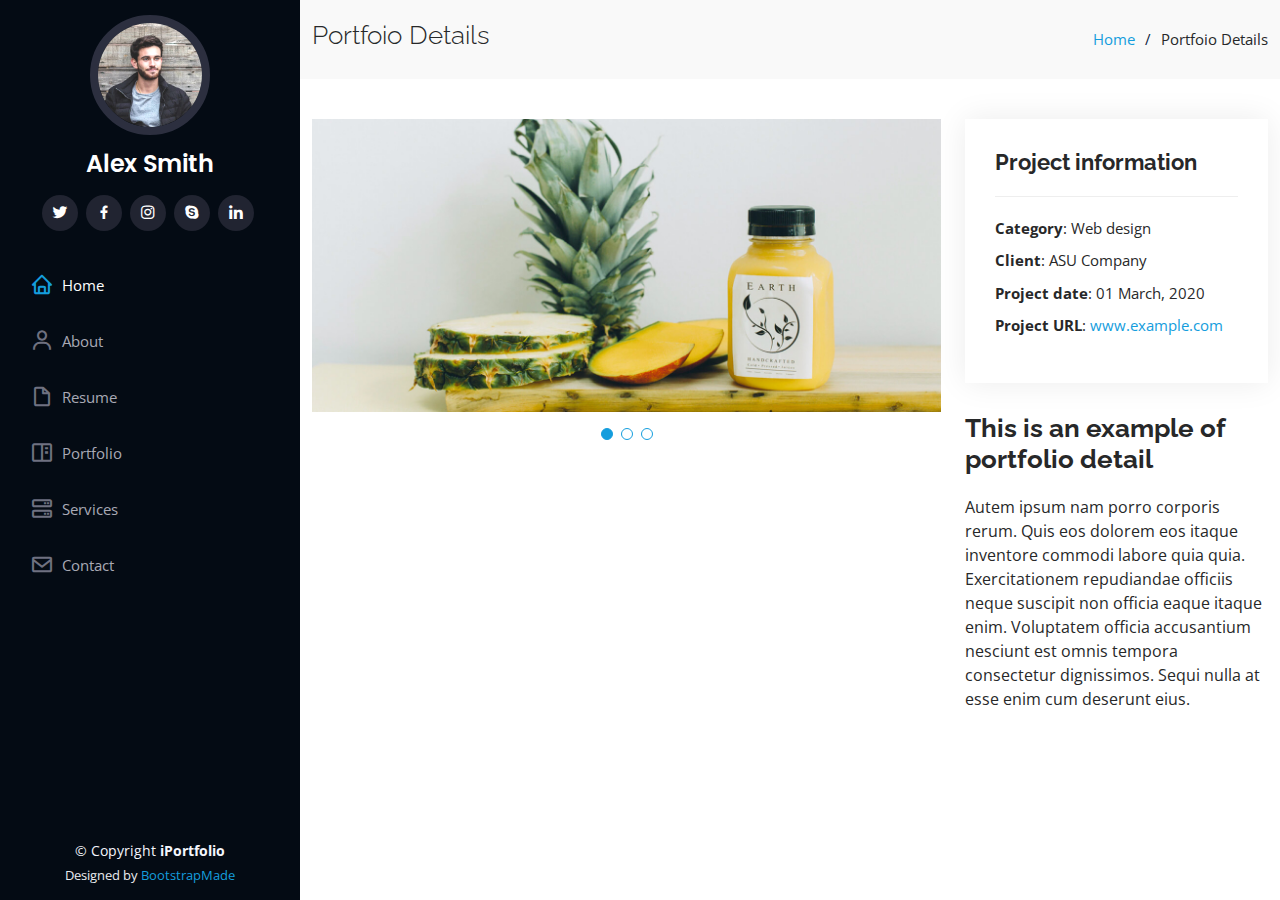
<file: portfolio-details.html>
<!DOCTYPE html>
<html lang="en">

<head>
  <meta charset="utf-8">
  <meta content="width=device-width, initial-scale=1.0" name="viewport">

  <title>Portfolio Details - iPortfolio Bootstrap Template</title>
  <meta content="" name="description">
  <meta content="" name="keywords">

  <!-- Favicons -->
  <link href="assets/img/favicon.png" rel="icon">
  <link href="assets/img/apple-touch-icon.png" rel="apple-touch-icon">

  <!-- Google Fonts -->
  <link href="https://fonts.googleapis.com/css?family=Open+Sans:300,300i,400,400i,600,600i,700,700i|Raleway:300,300i,400,400i,500,500i,600,600i,700,700i|Poppins:300,300i,400,400i,500,500i,600,600i,700,700i" rel="stylesheet">

  <!-- Vendor CSS Files -->
  <link href="assets/vendor/aos/aos.css" rel="stylesheet">
  <link href="assets/vendor/bootstrap/css/bootstrap.min.css" rel="stylesheet">
  <link href="assets/vendor/bootstrap-icons/bootstrap-icons.css" rel="stylesheet">
  <link href="assets/vendor/boxicons/css/boxicons.min.css" rel="stylesheet">
  <link href="assets/vendor/glightbox/css/glightbox.min.css" rel="stylesheet">
  <link href="assets/vendor/swiper/swiper-bundle.min.css" rel="stylesheet">

  <!-- Template Main CSS File -->
  <link href="assets/css/style.css" rel="stylesheet">

  <!-- =======================================================
  * Template Name: iPortfolio - v3.10.0
  * Template URL: https://bootstrapmade.com/iportfolio-bootstrap-portfolio-websites-template/
  * Author: BootstrapMade.com
  * License: https://bootstrapmade.com/license/
  ======================================================== -->
</head>

<body>

  <!-- ======= Mobile nav toggle button ======= -->
  <i class="bi bi-list mobile-nav-toggle d-xl-none"></i>

  <!-- ======= Header ======= -->
  <header id="header">
    <div class="d-flex flex-column">

      <div class="profile">
        <img src="assets/img/profile-img.jpg" alt="" class="img-fluid rounded-circle">
        <h1 class="text-light"><a href="index.html">Alex Smith</a></h1>
        <div class="social-links mt-3 text-center">
          <a href="#" class="twitter"><i class="bx bxl-twitter"></i></a>
          <a href="#" class="facebook"><i class="bx bxl-facebook"></i></a>
          <a href="#" class="instagram"><i class="bx bxl-instagram"></i></a>
          <a href="#" class="google-plus"><i class="bx bxl-skype"></i></a>
          <a href="#" class="linkedin"><i class="bx bxl-linkedin"></i></a>
        </div>
      </div>

      <nav id="navbar" class="nav-menu navbar">
        <ul>
          <li><a href="#hero" class="nav-link scrollto active"><i class="bx bx-home"></i> <span>Home</span></a></li>
          <li><a href="#about" class="nav-link scrollto"><i class="bx bx-user"></i> <span>About</span></a></li>
          <li><a href="#resume" class="nav-link scrollto"><i class="bx bx-file-blank"></i> <span>Resume</span></a></li>
          <li><a href="#portfolio" class="nav-link scrollto"><i class="bx bx-book-content"></i> <span>Portfolio</span></a></li>
          <li><a href="#services" class="nav-link scrollto"><i class="bx bx-server"></i> <span>Services</span></a></li>
          <li><a href="#contact" class="nav-link scrollto"><i class="bx bx-envelope"></i> <span>Contact</span></a></li>
        </ul>
      </nav><!-- .nav-menu -->
    </div>
  </header><!-- End Header -->

  <main id="main">

    <!-- ======= Breadcrumbs ======= -->
    <section id="breadcrumbs" class="breadcrumbs">
      <div class="container">

        <div class="d-flex justify-content-between align-items-center">
          <h2>Portfoio Details</h2>
          <ol>
            <li><a href="index.html">Home</a></li>
            <li>Portfoio Details</li>
          </ol>
        </div>

      </div>
    </section><!-- End Breadcrumbs -->

    <!-- ======= Portfolio Details Section ======= -->
    <section id="portfolio-details" class="portfolio-details">
      <div class="container">

        <div class="row gy-4">

          <div class="col-lg-8">
            <div class="portfolio-details-slider swiper">
              <div class="swiper-wrapper align-items-center">

                <div class="swiper-slide">
                  <img src="assets/img/portfolio/portfolio-details-1.jpg" alt="">
                </div>

                <div class="swiper-slide">
                  <img src="assets/img/portfolio/portfolio-details-2.jpg" alt="">
                </div>

                <div class="swiper-slide">
                  <img src="assets/img/portfolio/portfolio-details-3.jpg" alt="">
                </div>

              </div>
              <div class="swiper-pagination"></div>
            </div>
          </div>

          <div class="col-lg-4">
            <div class="portfolio-info">
              <h3>Project information</h3>
              <ul>
                <li><strong>Category</strong>: Web design</li>
                <li><strong>Client</strong>: ASU Company</li>
                <li><strong>Project date</strong>: 01 March, 2020</li>
                <li><strong>Project URL</strong>: <a href="#">www.example.com</a></li>
              </ul>
            </div>
            <div class="portfolio-description">
              <h2>This is an example of portfolio detail</h2>
              <p>
                Autem ipsum nam porro corporis rerum. Quis eos dolorem eos itaque inventore commodi labore quia quia. Exercitationem repudiandae officiis neque suscipit non officia eaque itaque enim. Voluptatem officia accusantium nesciunt est omnis tempora consectetur dignissimos. Sequi nulla at esse enim cum deserunt eius.
              </p>
            </div>
          </div>

        </div>

      </div>
    </section><!-- End Portfolio Details Section -->

  </main><!-- End #main -->

  <!-- ======= Footer ======= -->
  <footer id="footer">
    <div class="container">
      <div class="copyright">
        &copy; Copyright <strong><span>iPortfolio</span></strong>
      </div>
      <div class="credits">
        <!-- All the links in the footer should remain intact. -->
        <!-- You can delete the links only if you purchased the pro version. -->
        <!-- Licensing information: https://bootstrapmade.com/license/ -->
        <!-- Purchase the pro version with working PHP/AJAX contact form: https://bootstrapmade.com/iportfolio-bootstrap-portfolio-websites-template/ -->
        Designed by <a href="https://bootstrapmade.com/">BootstrapMade</a>
      </div>
    </div>
  </footer><!-- End  Footer -->

  <a href="#" class="back-to-top d-flex align-items-center justify-content-center"><i class="bi bi-arrow-up-short"></i></a>

  <!-- Vendor JS Files -->
  <script src="assets/vendor/purecounter/purecounter_vanilla.js"></script>
  <script src="assets/vendor/aos/aos.js"></script>
  <script src="assets/vendor/bootstrap/js/bootstrap.bundle.min.js"></script>
  <script src="assets/vendor/glightbox/js/glightbox.min.js"></script>
  <script src="assets/vendor/isotope-layout/isotope.pkgd.min.js"></script>
  <script src="assets/vendor/swiper/swiper-bundle.min.js"></script>
  <script src="assets/vendor/typed.js/typed.min.js"></script>
  <script src="assets/vendor/waypoints/noframework.waypoints.js"></script>
  <script src="assets/vendor/php-email-form/validate.js"></script>

  <!-- Template Main JS File -->
  <script src="assets/js/main.js"></script>

</body>

</html>
</file>
<file: acerte-o-numero/style.css>
body {
  background-color: #000;
  color: #fff;
  font-family: monospace;
  text-align: center;
  display: flex;
  justify-content: center;
  align-items: center;
  height: 100vh;
}

.terminal {
  display: inline-block;
  background-color: #222;
  padding: 20px;
  border-radius: 5px;
}

.output {
  margin: 10px 0;
}

input[type="text"] {
  padding: 5px;
  width: 150px;
  margin-top: 10px;
}

button {
  padding: 5px 10px;
  background-color: #444;
  color: #fff;
  border: none;
  cursor: pointer;
  margin-top: 10px;
}

.title {
  font-size: 24px;
  font-weight: bold;
  color: #ff9999;
}

.message-output {
  font-weight: bold;
  color: #fff177;
}

/* Estilos para o modal */
.modal {
  display: none;
  position: fixed;
  z-index: 1;
  left: 0;
  top: 0;
  width: 100%;
  height: 100%;
  overflow: auto;
  background-color: rgba(0, 0, 0, 0.5);
}

.modal-content {
  background-color: #222;
  margin: 20% auto;
  padding: 20px;
  border-radius: 5px;
  width: 300px;
  position: relative;
}

.close {
  position: absolute;
  top: 10px;
  right: 20px;
  color: #fff;
  font-size: 28px;
  font-weight: bold;
  cursor: pointer;
}

input[type="text"],
button {
  padding: 10px;
  width: inherit;
  font-size: 16px;
  border: none;
  border-radius: 5px;
  background-color: #444;
  color: #fff;
  margin-top: 10px;
}

input[type="text"]:focus,
button:focus {
  outline: none;
  box-shadow: 0 0 5px #fff;
}

input[type="text"]:disabled,
button:disabled {
  opacity: 0.5;
  cursor: not-allowed;
}
</file>
<file: assets/css/style.css>
/**
* Template Name: iPortfolio - v3.10.0
* Template URL: https://bootstrapmade.com/iportfolio-bootstrap-portfolio-websites-template/
* Author: BootstrapMade.com
* License: https://bootstrapmade.com/license/
*/

/*--------------------------------------------------------------
# General
--------------------------------------------------------------*/
body {
  font-family: "Open Sans", sans-serif;
  color: #272829;
}

a {
  color: #149ddd;
  text-decoration: none;
}

a:hover {
  color: #37b3ed;
  text-decoration: none;
}

h1,
h2,
h3,
h4,
h5,
h6 {
  font-family: "Raleway", sans-serif;
}

/*--------------------------------------------------------------
# Back to top button
--------------------------------------------------------------*/
.back-to-top {
  position: fixed;
  visibility: hidden;
  opacity: 0;
  right: 15px;
  bottom: 15px;
  z-index: 996;
  background: #149ddd;
  width: 40px;
  height: 40px;
  border-radius: 50px;
  transition: all 0.4s;
}

.back-to-top i {
  font-size: 28px;
  color: #fff;
  line-height: 0;
}

.back-to-top:hover {
  background: #2eafec;
  color: #fff;
}

.back-to-top.active {
  visibility: visible;
  opacity: 1;
}

/*--------------------------------------------------------------
# Header
--------------------------------------------------------------*/
#header {
  position: fixed;
  top: 0;
  left: 0;
  bottom: 0;
  width: 300px;
  transition: all ease-in-out 0.5s;
  z-index: 9997;
  transition: all 0.5s;
  padding: 0 15px;
  background: #040b14;
  overflow-y: auto;
}

#header .profile img {
  margin: 15px auto;
  display: block;
  width: 120px;
  border: 8px solid #2c2f3f;
}

#header .profile h1 {
  font-size: 24px;
  margin: 0;
  padding: 0;
  font-weight: 600;
  -moz-text-align-last: center;
  text-align-last: center;
  font-family: "Poppins", sans-serif;
}

#header .profile h1 a,
#header .profile h1 a:hover {
  color: #fff;
  text-decoration: none;
}

#header .profile .social-links a {
  font-size: 18px;
  display: inline-block;
  background: #212431;
  color: #fff;
  line-height: 1;
  padding: 8px 0;
  margin-right: 4px;
  border-radius: 50%;
  text-align: center;
  width: 36px;
  height: 36px;
  transition: 0.3s;
}

#header .profile .social-links a:hover {
  background: #149ddd;
  color: #fff;
  text-decoration: none;
}

#main {
  margin-left: 300px;
}

@media (max-width: 1199px) {
  #header {
    left: -300px;
  }

  #main {
    margin-left: 0;
  }
}

/*--------------------------------------------------------------
# Navigation Menu
--------------------------------------------------------------*/
/* Desktop Navigation */
.nav-menu {
  padding: 30px 0 0 0;
}

.nav-menu * {
  margin: 0;
  padding: 0;
  list-style: none;
}

.nav-menu>ul>li {
  position: relative;
  white-space: nowrap;
}

.nav-menu a,
.nav-menu a:focus {
  display: flex;
  align-items: center;
  color: #a8a9b4;
  padding: 12px 15px;
  margin-bottom: 8px;
  transition: 0.3s;
  font-size: 15px;
}

.nav-menu a i,
.nav-menu a:focus i {
  font-size: 24px;
  padding-right: 8px;
  color: #6f7180;
}

.nav-menu a:hover,
.nav-menu .active,
.nav-menu .active:focus,
.nav-menu li:hover>a {
  text-decoration: none;
  color: #fff;
}

.nav-menu a:hover i,
.nav-menu .active i,
.nav-menu .active:focus i,
.nav-menu li:hover>a i {
  color: #149ddd;
}

/* Mobile Navigation */
.mobile-nav-toggle {
  position: fixed;
  right: 15px;
  top: 15px;
  z-index: 9998;
  border: 0;
  font-size: 24px;
  transition: all 0.4s;
  outline: none !important;
  background-color: #149ddd;
  color: #fff;
  width: 40px;
  height: 40px;
  display: inline-flex;
  align-items: center;
  justify-content: center;
  line-height: 0;
  border-radius: 50px;
  cursor: pointer;
}

.mobile-nav-active {
  overflow: hidden;
}

.mobile-nav-active #header {
  left: 0;
}

/*--------------------------------------------------------------
# Hero Section
--------------------------------------------------------------*/
#hero {
  width: 100%;
  height: 100vh;
  background: url("../img/hero-bg.jpg") top center;
  background-size: cover;
}

#hero:before {
  content: "";
  background: rgba(5, 13, 24, 0.3);
  position: absolute;
  bottom: 0;
  top: 0;
  left: 0;
  right: 0;
  z-index: 1;
}

#hero .hero-container {
  position: relative;
  z-index: 2;
  min-width: 300px;
}

#hero h1 {
  margin: 0 0 10px 0;
  font-size: 64px;
  font-weight: 700;
  line-height: 56px;
  color: #fff;
}

#hero p {
  color: #fff;
  margin-bottom: 50px;
  font-size: 26px;
  font-family: "Poppins", sans-serif;
}

#hero p span {
  color: #fff;
  padding-bottom: 4px;
  letter-spacing: 1px;
  border-bottom: 3px solid #149ddd;
}

@media (min-width: 1024px) {
  #hero {
    background-attachment: fixed;
  }
}

@media (max-width: 768px) {
  #hero h1 {
    font-size: 28px;
    line-height: 36px;
  }

  #hero h2 {
    font-size: 18px;
    line-height: 24px;
    margin-bottom: 30px;
  }
}

/*--------------------------------------------------------------
# Sections General
--------------------------------------------------------------*/
section {
  padding: 60px 0;
  overflow: hidden;
}

.section-bg {
  background: #f5f8fd;
}

.section-title {
  padding-bottom: 30px;
}

.section-title h2 {
  font-size: 32px;
  font-weight: bold;
  margin-bottom: 20px;
  padding-bottom: 20px;
  position: relative;
  color: #173b6c;
}

.section-title h2::after {
  content: "";
  position: absolute;
  display: block;
  width: 50px;
  height: 3px;
  background: #149ddd;
  bottom: 0;
  left: 0;
}

.section-title p {
  margin-bottom: 0;
}

/*--------------------------------------------------------------
# About
--------------------------------------------------------------*/
.about .content h3 {
  font-weight: 700;
  font-size: 26px;
  color: #173b6c;
}

.about .content ul {
  list-style: none;
  padding: 0;
}

.about .content ul li {
  margin-bottom: 20px;
  display: flex;
  align-items: center;
}

.about .content ul strong {
  margin-right: 10px;
}

.about .content ul i {
  font-size: 16px;
  margin-right: 5px;
  color: #149ddd;
  line-height: 0;
}

.about .content p:last-child {
  margin-bottom: 0;
}

/*--------------------------------------------------------------
# Facts
--------------------------------------------------------------*/
.facts {
  padding-bottom: 30px;
}

.facts .count-box {
  padding: 30px;
  width: 100%;
}

.facts .count-box i {
  display: block;
  font-size: 44px;
  color: #149ddd;
  float: left;
  line-height: 0;
}

.facts .count-box span {
  font-size: 48px;
  line-height: 40px;
  display: block;
  font-weight: 700;
  color: #050d18;
  margin-left: 60px;
}

.facts .count-box p {
  padding: 15px 0 0 0;
  margin: 0 0 0 60px;
  font-family: "Raleway", sans-serif;
  font-size: 14px;
  color: #122f57;
}

.facts .count-box a {
  font-weight: 600;
  display: block;
  margin-top: 20px;
  color: #122f57;
  font-size: 15px;
  font-family: "Poppins", sans-serif;
  transition: ease-in-out 0.3s;
}

.facts .count-box a:hover {
  color: #1f5297;
}

/*--------------------------------------------------------------
# Akills
--------------------------------------------------------------*/
.skills .progress {
  height: 60px;
  display: block;
  background: none;
  border-radius: 0;
}

.skills .progress .skill {
  padding: 0;
  margin: 0 0 6px 0;
  text-transform: uppercase;
  display: block;
  font-weight: 600;
  font-family: "Poppins", sans-serif;
  color: #050d18;
}

.skills .progress .skill .val {
  float: right;
  font-style: normal;
}

.skills .progress-bar-wrap {
  background: #dce8f8;
  height: 10px;
}

.skills .progress-bar {
  width: 1px;
  height: 10px;
  transition: 0.9s;
  background-color: #149ddd;
}

/*--------------------------------------------------------------
# Resume
--------------------------------------------------------------*/
.resume .resume-title {
  font-size: 26px;
  font-weight: 700;
  margin-top: 20px;
  margin-bottom: 20px;
  color: #050d18;
}

.resume .resume-item {
  padding: 0 0 20px 20px;
  margin-top: -2px;
  border-left: 2px solid #1f5297;
  position: relative;
}

.resume .resume-item h4 {
  line-height: 18px;
  font-size: 18px;
  font-weight: 600;
  text-transform: uppercase;
  font-family: "Poppins", sans-serif;
  color: #050d18;
  margin-bottom: 10px;
}

.resume .resume-item h5 {
  font-size: 16px;
  background: #e4edf9;
  padding: 5px 15px;
  display: inline-block;
  font-weight: 600;
  margin-bottom: 10px;
}

.resume .resume-item ul {
  padding-left: 20px;
}

.resume .resume-item ul li {
  padding-bottom: 10px;
}

.resume .resume-item:last-child {
  padding-bottom: 0;
}

.resume .resume-item::before {
  content: "";
  position: absolute;
  width: 16px;
  height: 16px;
  border-radius: 50px;
  left: -9px;
  top: 0;
  background: #fff;
  border: 2px solid #1f5297;
}

/*--------------------------------------------------------------
# Portfolio
--------------------------------------------------------------*/
.portfolio .portfolio-item {
  margin-bottom: 30px;
}

.portfolio #portfolio-flters {
  padding: 0;
  margin: 0 auto 35px auto;
  list-style: none;
  text-align: center;
  background: #fff;
  border-radius: 50px;
  padding: 2px 15px;
}

.portfolio #portfolio-flters li {
  cursor: pointer;
  display: inline-block;
  padding: 10px 15px 8px 15px;
  font-size: 14px;
  font-weight: 600;
  line-height: 1;
  text-transform: uppercase;
  color: #272829;
  margin-bottom: 5px;
  transition: all 0.3s ease-in-out;
}

.portfolio #portfolio-flters li:hover,
.portfolio #portfolio-flters li.filter-active {
  color: #149ddd;
}

.portfolio #portfolio-flters li:last-child {
  margin-right: 0;
}

.portfolio .portfolio-wrap {
  transition: 0.3s;
  position: relative;
  overflow: hidden;
  z-index: 1;
}

.portfolio .portfolio-wrap::before {
  content: "";
  background: rgba(255, 255, 255, 0.5);
  position: absolute;
  left: 0;
  right: 0;
  top: 0;
  bottom: 0;
  transition: all ease-in-out 0.3s;
  z-index: 2;
  opacity: 0;
}

.portfolio .portfolio-wrap .portfolio-links {
  opacity: 1;
  left: 0;
  right: 0;
  bottom: -60px;
  z-index: 3;
  position: absolute;
  transition: all ease-in-out 0.3s;
  display: flex;
  justify-content: center;
}

.portfolio .portfolio-wrap .portfolio-links a {
  color: #fff;
  font-size: 28px;
  text-align: center;
  background: rgba(20, 157, 221, 0.75);
  transition: 0.3s;
  width: 50%;
}

.portfolio .portfolio-wrap .portfolio-links a:hover {
  background: rgba(20, 157, 221, 0.95);
}

.portfolio .portfolio-wrap .portfolio-links a+a {
  border-left: 1px solid #37b3ed;
}

.portfolio .portfolio-wrap:hover::before {
  top: 0;
  left: 0;
  right: 0;
  bottom: 0;
  opacity: 1;
}

.portfolio .portfolio-wrap:hover .portfolio-links {
  opacity: 1;
  bottom: 0;
}

/*--------------------------------------------------------------
# Portfolio Details
--------------------------------------------------------------*/
.portfolio-details {
  padding-top: 40px;
}

.portfolio-details .portfolio-details-slider img {
  width: 100%;
}

.portfolio-details .portfolio-details-slider .swiper-pagination {
  margin-top: 20px;
  position: relative;
}

.portfolio-details .portfolio-details-slider .swiper-pagination .swiper-pagination-bullet {
  width: 12px;
  height: 12px;
  background-color: #fff;
  opacity: 1;
  border: 1px solid #149ddd;
}

.portfolio-details .portfolio-details-slider .swiper-pagination .swiper-pagination-bullet-active {
  background-color: #149ddd;
}

.portfolio-details .portfolio-info {
  padding: 30px;
  box-shadow: 0px 0 30px rgba(5, 13, 24, 0.08);
}

.portfolio-details .portfolio-info h3 {
  font-size: 22px;
  font-weight: 700;
  margin-bottom: 20px;
  padding-bottom: 20px;
  border-bottom: 1px solid #eee;
}

.portfolio-details .portfolio-info ul {
  list-style: none;
  padding: 0;
  font-size: 15px;
}

.portfolio-details .portfolio-info ul li+li {
  margin-top: 10px;
}

.portfolio-details .portfolio-description {
  padding-top: 30px;
}

.portfolio-details .portfolio-description h2 {
  font-size: 26px;
  font-weight: 700;
  margin-bottom: 20px;
}

.portfolio-details .portfolio-description p {
  padding: 0;
}

/*--------------------------------------------------------------
# Services
--------------------------------------------------------------*/
.services .icon-box {
  margin-bottom: 20px;
}

.services .icon {
  float: left;
  display: flex;
  align-items: center;
  justify-content: center;
  width: 54px;
  height: 54px;
  background: #149ddd;
  border-radius: 50%;
  transition: 0.5s;
  border: 1px solid #149ddd;
}

.services .icon i {
  color: #fff;
  font-size: 24px;
  line-height: 0;
}

.services .icon-box:hover .icon {
  background: #fff;
}

.services .icon-box:hover .icon i {
  color: #149ddd;
}

.services .title {
  margin-left: 80px;
  font-weight: 700;
  margin-bottom: 15px;
  font-size: 18px;
}

.services .title a {
  color: #343a40;
}

.services .title a:hover {
  color: #149ddd;
}

.services .description {
  margin-left: 80px;
  line-height: 24px;
  font-size: 14px;
}

/*--------------------------------------------------------------
# Testimonials
--------------------------------------------------------------*/
.testimonials .testimonials-carousel,
.testimonials .testimonials-slider {
  overflow: hidden;
}

.testimonials .testimonial-item {
  box-sizing: content-box;
  text-align: center;
  min-height: 320px;
}

.testimonials .testimonial-item .testimonial-img {
  width: 90px;
  border-radius: 50%;
  margin: 0 auto;
}

.testimonials .testimonial-item h3 {
  font-size: 18px;
  font-weight: bold;
  margin: 10px 0 5px 0;
  color: #111;
}

.testimonials .testimonial-item h4 {
  font-size: 14px;
  color: #999;
  margin: 0;
}

.testimonials .testimonial-item .quote-icon-left,
.testimonials .testimonial-item .quote-icon-right {
  color: #c3e8fa;
  font-size: 26px;
}

.testimonials .testimonial-item .quote-icon-left {
  display: inline-block;
  left: -5px;
  position: relative;
}

.testimonials .testimonial-item .quote-icon-right {
  display: inline-block;
  right: -5px;
  position: relative;
  top: 10px;
}

.testimonials .testimonial-item p {
  font-style: italic;
  margin: 0 15px 15px 15px;
  padding: 20px;
  background: #fff;
  position: relative;
  margin-bottom: 35px;
  border-radius: 6px;
  box-shadow: 0px 2px 15px rgba(0, 0, 0, 0.1);
}

.testimonials .testimonial-item p::after {
  content: "";
  width: 0;
  height: 0;
  border-top: 20px solid #fff;
  border-right: 20px solid transparent;
  border-left: 20px solid transparent;
  position: absolute;
  bottom: -20px;
  left: calc(50% - 20px);
}

.testimonials .swiper-pagination {
  margin-top: 20px;
  position: relative;
}

.testimonials .swiper-pagination .swiper-pagination-bullet {
  width: 12px;
  height: 12px;
  background-color: #fff;
  opacity: 1;
  border: 1px solid #149ddd;
}

.testimonials .swiper-pagination .swiper-pagination-bullet-active {
  background-color: #149ddd;
}

/*--------------------------------------------------------------
# Contact
--------------------------------------------------------------*/
.contact {
  padding-bottom: 130px;
}

.contact .info {
  padding: 30px;
  background: #fff;
  width: 100%;
  box-shadow: 0 0 24px 0 rgba(0, 0, 0, 0.12);
}

.contact .info i {
  font-size: 20px;
  color: #149ddd;
  float: left;
  width: 44px;
  height: 44px;
  background: #dff3fc;
  display: flex;
  justify-content: center;
  align-items: center;
  border-radius: 50px;
  transition: all 0.3s ease-in-out;
}

.contact .info h4 {
  padding: 0 0 0 60px;
  font-size: 22px;
  font-weight: 600;
  margin-bottom: 5px;
  color: #050d18;
}

.contact .info p {
  padding: 0 0 10px 60px;
  margin-bottom: 20px;
  font-size: 14px;
  color: #173b6c;
}

.contact .info .email p {
  padding-top: 5px;
}

.contact .info .social-links {
  padding-left: 60px;
}

.contact .info .social-links a {
  font-size: 18px;
  display: inline-block;
  background: #333;
  color: #fff;
  line-height: 1;
  padding: 8px 0;
  border-radius: 50%;
  text-align: center;
  width: 36px;
  height: 36px;
  transition: 0.3s;
  margin-right: 10px;
}

.contact .info .social-links a:hover {
  background: #149ddd;
  color: #fff;
}

.contact .info .email:hover i,
.contact .info .address:hover i,
.contact .info .phone:hover i {
  background: #149ddd;
  color: #fff;
}

.contact .php-email-form {
  width: 100%;
  padding: 30px;
  background: #fff;
  box-shadow: 0 0 24px 0 rgba(0, 0, 0, 0.12);
}

.contact .php-email-form .form-group {
  padding-bottom: 8px;
}

.contact .php-email-form .validate {
  display: none;
  color: red;
  margin: 0 0 15px 0;
  font-weight: 400;
  font-size: 13px;
}

.contact .php-email-form .error-message {
  display: none;
  color: #fff;
  background: #ed3c0d;
  text-align: left;
  padding: 15px;
  font-weight: 600;
}

.contact .php-email-form .error-message br+br {
  margin-top: 25px;
}

.contact .php-email-form .sent-message {
  display: none;
  color: #fff;
  background: #18d26e;
  text-align: center;
  padding: 15px;
  font-weight: 600;
}

.contact .php-email-form .loading {
  display: none;
  background: #fff;
  text-align: center;
  padding: 15px;
}

.contact .php-email-form .loading:before {
  content: "";
  display: inline-block;
  border-radius: 50%;
  width: 24px;
  height: 24px;
  margin: 0 10px -6px 0;
  border: 3px solid #18d26e;
  border-top-color: #eee;
  -webkit-animation: animate-loading 1s linear infinite;
  animation: animate-loading 1s linear infinite;
}

.contact .php-email-form .form-group {
  margin-bottom: 15px;
}

.contact .php-email-form label {
  padding-bottom: 8px;
}

.contact .php-email-form input,
.contact .php-email-form textarea {
  border-radius: 0;
  box-shadow: none;
  font-size: 14px;
}

.contact .php-email-form input {
  height: 44px;
}

.contact .php-email-form textarea {
  padding: 10px 15px;
}

.contact .php-email-form button[type=submit] {
  background: #149ddd;
  border: 0;
  padding: 10px 24px;
  color: #fff;
  transition: 0.4s;
  border-radius: 4px;
}

.contact .php-email-form button[type=submit]:hover {
  background: #37b3ed;
}

@-webkit-keyframes animate-loading {
  0% {
    transform: rotate(0deg);
  }

  100% {
    transform: rotate(360deg);
  }
}

@keyframes animate-loading {
  0% {
    transform: rotate(0deg);
  }

  100% {
    transform: rotate(360deg);
  }
}

/*--------------------------------------------------------------
# Breadcrumbs
--------------------------------------------------------------*/
.breadcrumbs {
  padding: 20px 0;
  background: #f9f9f9;
}

.breadcrumbs h2 {
  font-size: 26px;
  font-weight: 300;
}

.breadcrumbs ol {
  display: flex;
  flex-wrap: wrap;
  list-style: none;
  padding: 0;
  margin: 0;
  font-size: 15px;
}

.breadcrumbs ol li+li {
  padding-left: 10px;
}

.breadcrumbs ol li+li::before {
  display: inline-block;
  padding-right: 10px;
  color: #0e2442;
  content: "/";
}

@media (max-width: 768px) {
  .breadcrumbs .d-flex {
    display: block !important;
  }

  .breadcrumbs ol {
    display: block;
  }

  .breadcrumbs ol li {
    display: inline-block;
  }
}

/*--------------------------------------------------------------
# Footer
--------------------------------------------------------------*/
#footer {
  padding: 15px;
  color: #f4f6fd;
  font-size: 14px;
  position: fixed;
  left: 0;
  bottom: 0;
  width: 300px;
  z-index: 9999;
  background: #040b14;
}

#footer .copyright {
  text-align: center;
}

#footer .credits {
  padding-top: 5px;
  text-align: center;
  font-size: 13px;
  color: #eaebf0;
}

@media (max-width: 1199px) {
  #footer {
    position: static;
    width: auto;
    padding-right: 20px 15px;
  }
}
</file>
